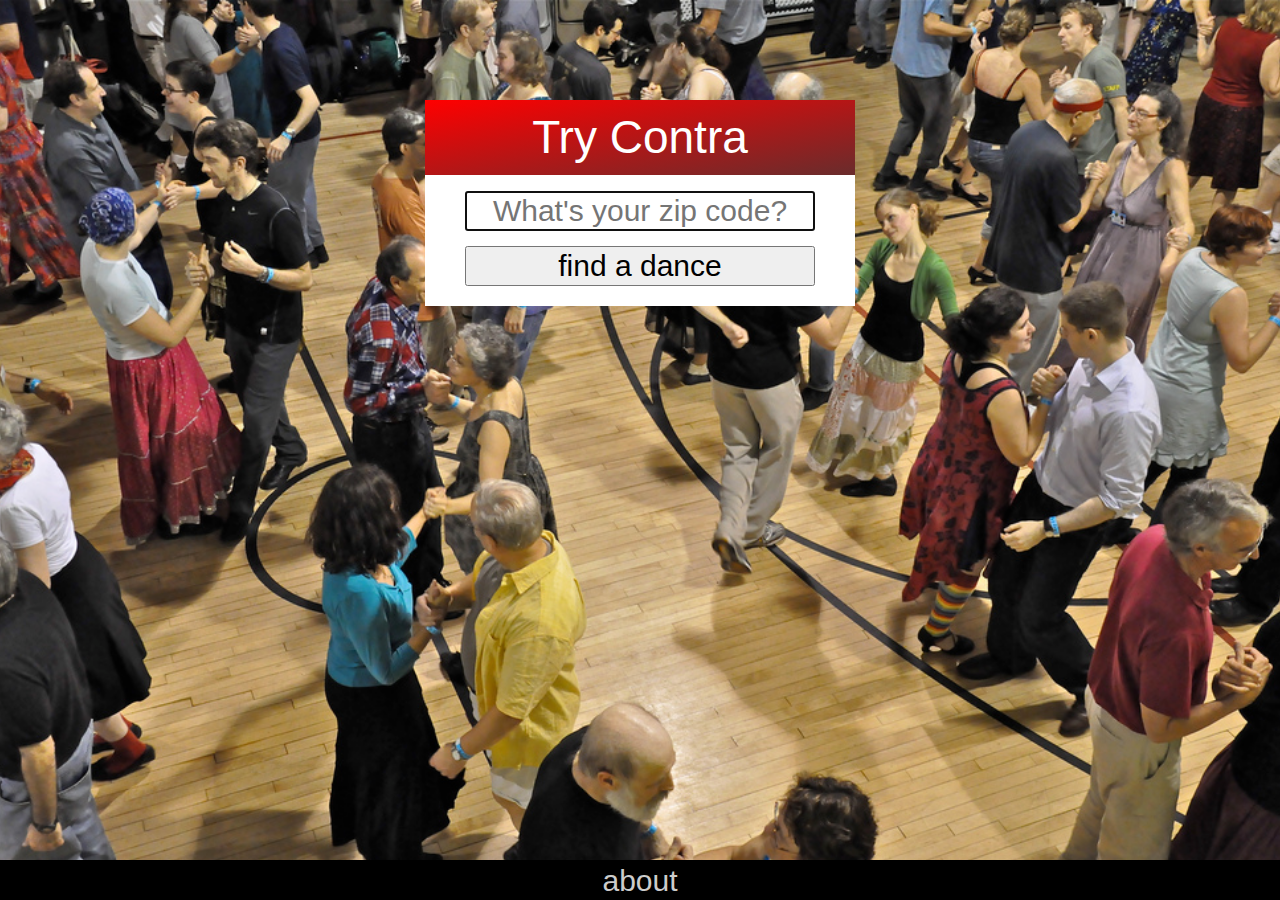
<file: index.html>
<!DOCTYPE html>
<html> <head>
<title>Try Contra Dancing</title>
<meta name=viewport content="width=600">
</head>

<style>
body {
  background: url(background.jpg) no-repeat center center fixed;
  -webkit-background-size: cover;
  -moz-background-size: cover;
  -o-background-size: cover;
  background-size: cover;

  margin: 0;
  padding: 0;
}

* { box-sizing: border-box; }

#content {
  width: 430px;
  margin: auto;
  padding: 0;
  margin-bottom: 100px;
}

#content-inner {
  margin-top: 100px;
  background-color: white;
}

#title {
  padding-top: 10px;
  font-size: 46px;
  font-family: sans-serif;
  height: 75px;

  color: white;

  background: #692C2C;
  background-image: -ms-linear-gradient(top left, #FF0000 0%, #692C2C 100%);
  background-image: -moz-linear-gradient(top left, #FF0000 0%, #692C2C 100%);
  background-image: -o-linear-gradient(top left, #FF0000 0%, #692C2C 100%);
  background-image: -webkit-gradient(linear, left top, right bottom, color-stop(0, #FF0000), color-stop(1, #692C2C));
  background-image: -webkit-linear-gradient(top left, #FF0000 0%, #692C2C 100%);
  background-image: linear-gradient(to bottom right, #FF0000 0%, #692C2C 100%);
}

#question {
  padding-top: 16px;
  font-size: 32px;
  font-family: sans-serif;
}

#input, #button {
  width: 350px;
  height: 40px;
  font-size: 30px;
  margin: 0;
  padding: 0;
  margin-bottom: 15px;
  text-align: center;
}

#notfound {
  display: none;
  margin-left: 40px;
  padding-bottom: 10px;
}

#nodances {
  display: none;
  margin-left: 40px;
  padding-bottom: 10px;
}

.dance {
  margin-left: 40px;
  padding: 0px;
  width: 350px;
  border-style: solid;
  border-width: 1px;
  border-radius: 5px;
  font-size: 26px;
  margin-bottom: 15px;
}

.dance-internal {
  margin: 10px;
}

.moredances {
  font-size: 26px;
  margin-left: 40px;
}

#dances {
  padding-bottom: 5px;
}

html, body {height: 100%;}

#wrap {
  min-height: 100%;
}

#content {
  overflow:auto;
  padding-bottom: 40px;
}  /* must be same height as the footer */

#footer {
  position: relative;
  margin-top: -40px; /* negative value of footer height */
  padding: 0px;
  height: 40px;
  padding-top: 4px;
  clear:both;
  background-color: black;
  font-size: 30px;
  font-family: sans-serif;
}

#footer a:link {text-decoration: none; color: #CCC}
#footer a:visited {text-decoration: none; color: #CCC}
#footer a:active {text-decoration: none; color: #CCC}
#footer a:hover {text-decoration: underline; color: #CCC}
</style>

<body>

<div id="wrap">
<div id="content">
<div id="content-inner">

<div id="title">
<center>Try Contra</center>
</div>

<div id="question">
<center>

<input id=input placeholder="What's your zip code?" type="text"></input><br><button id=button>find a dance</button>

</center>

<div id="notfound">
Sorry, I don't recognize<br>that zip code.
</div>

<div id="nodances">
Sorry, I can't find any<br>
contra dances near you.
</div>

</div>

<div id="dances">
</div>

</div>
</div>
</div>

<div id="footer">
<center><a href="about.html">about</a></center>
</div>

<script>
var zi = document.getElementById("input");
var zb = document.getElementById("button");
var buttontext = document.getElementById("buttontext");
var dances = document.getElementById("dances");
var content = document.getElementById("content");
var notfound = document.getElementById("notfound");
var nodances = document.getElementById("nodances");

if (navigator.userAgent.toLowerCase().indexOf("android") > -1) {
  zi.type = "number";
}

function submit() {
  zi.value = zi.value.replace(/^\s+|\s+$/g,'');
  load_dances(zi.value);
}

zi.onkeypress = function(e) {
  if (e && e.keyCode == 13) {
    submit();
  }
}

zb.onclick = function(e) { submit(); };

var zips = null;
var dance_locations = null;
document.body.onload = function() {
  zi.focus();
  fetch("zipcode.json", function(response) {
    zips = JSON.parse(response);
  });
  fetch("dances_locs.json", function(response) {
    dance_locations = JSON.parse(response);
  });
};

function fetch(url, callback) {
  var xhr = new XMLHttpRequest();
  xhr.onreadystatechange = function() {
    if (xhr.readyState==4 && xhr.status==200) {
      callback(xhr.responseText);
    }
  };
  xhr.open("GET",url,true);
  xhr.send();
}

function clear_dances() {
  dances.innerHTML = "";
}

function add_dance(location, link, schedule, distance) {
  var div = document.createElement("div");
  div.className = "dance";
  div.innerHTML = '<div class="dance-internal"><a href="' + link + '">'
                  + location + '</a><br>' + schedule + '</div>';
  dances.appendChild(div);
}

function distance(lat, lng, ll) {
  return Math.sqrt((lat-ll[0])*(lat-ll[0]) + (lng-ll[1])*(lng-ll[1]));
}

function add_more_link(zip, minimum_dances) {
  var more_dances = document.createElement("a");
  more_dances.className = "moredances";
  more_dances.setAttribute("href", "#");
  more_dances.innerHTML = "more dances ...";
  more_dances.onclick = function(e) {
    minimum_dances = minimum_dances * 2;
    load_dances(zip, minimum_dances * 2);
    return false;
  }
  dances.appendChild(more_dances);
}

function load_dances(zip, minimum_dances) {
  if (!minimum_dances) {
    minimum_dances = 3;
  }

  if (!zips || !dance_locations) {
    // loop until external jsons are done loading, if not already
    window.setTimeout(function() {
      load_dances(zip, minimum_dances);
    }, 50);
    return;
  }

  clear_dances();

  var ll = zips[zip];
  if (!ll) {
    notfound.style.display = "block";
    return;
  }
  notfound.style.display = "none";
  nodances.style.display = "none";

  // Show the three closest dances plus any others no more than 3% farther.
  dance_distances = [];
  for (var i = 0 ; i < dance_locations.length ; i++) {
    dance_distances.push([distance(dance_locations[i][3],
                                   dance_locations[i][4], ll),
                          i]);
  }
  dance_distances.sort(function(a,b){return a[0]-b[0]});
  var added_dances = 0;
  var n_too_far = 0;
  var n = Math.min(minimum_dances, dance_locations.length);
  for (var j = 0 ; j < dance_distances.length ; j++) {
    var d = dance_distances[j][0];
    var i = dance_distances[j][1];
    if (d > 5) {
      n_too_far += 1;
    } else if (d < dance_distances[n - 1][0] * 1.03) {
      add_dance(dance_locations[i][1],
                dance_locations[i][0],
                dance_locations[i][2],
                d);
      added_dances += 1;
    }
  }
  if (added_dances == 0) {
    nodances.style.display = "block";
  } else if (added_dances < dance_locations.length - n_too_far) {
    add_more_link(zip, minimum_dances);
  }
}

</script>

</body> </html>
</file>
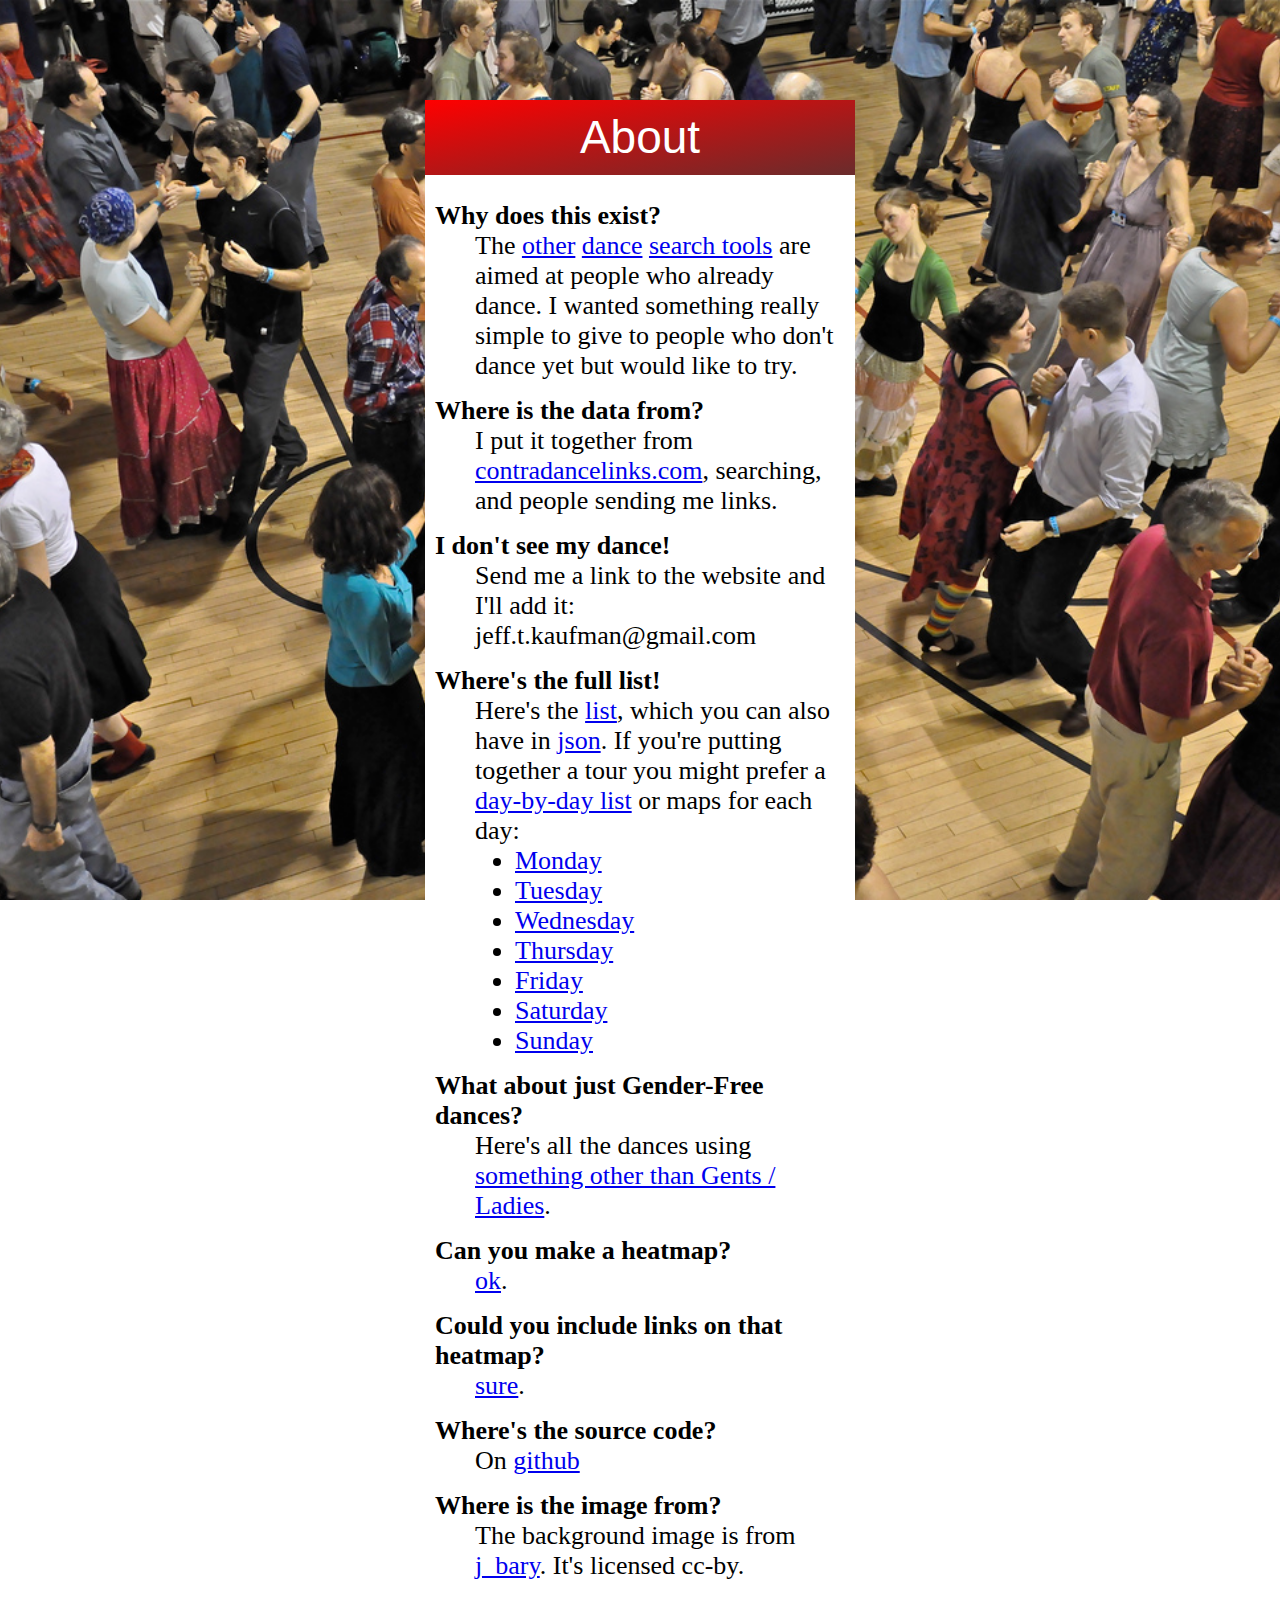
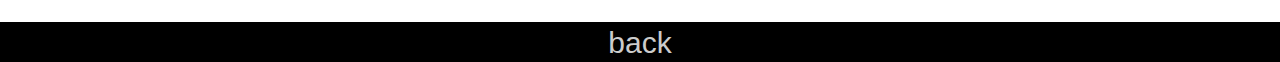
<file: about.html>
<!DOCTYPE html>
<html> <head>
<title>Try Contra Dancing</title>
<meta name=viewport content="width=600">
</head>

<style>
body {
  background: url(background.jpg) no-repeat center center fixed;
  -webkit-background-size: cover;
  -moz-background-size: cover;
  -o-background-size: cover;
  background-size: cover;

  margin: 0;
  padding: 0;
}

* { box-sizing: border-box; }

#content {
  width: 430px;
  margin: auto;
  padding: 0;
}

#content-inner {
  margin-top: 100px;
  background-color: white;
}
#title {
  padding-top: 10px;
  font-size: 46px;
  font-family: sans-serif;
  height: 75px;

  color: white;

  background: #692C2C;
  background-image: -ms-linear-gradient(top left, #FF0000 0%, #692C2C 100%);
  background-image: -moz-linear-gradient(top left, #FF0000 0%, #692C2C 100%);
  background-image: -o-linear-gradient(top left, #FF0000 0%, #692C2C 100%);
  background-image: -webkit-gradient(linear, left top, right bottom, color-stop(0, #FF0000), color-stop(1, #692C2C));
  background-image: -webkit-linear-gradient(top left, #FF0000 0%, #692C2C 100%);
  background-image: linear-gradient(to bottom right, #FF0000 0%, #692C2C 100%);
}

#about {
  margin: 10px;
  font-size: 26px;
}

dt {
  font-weight: bold;
}
dd {
  padding-bottom: 15px;
}

html, body {height: 100%;}

#wrap {
  min-height: 100%;
}

#content {
  overflow:auto;
  padding-bottom: 40px;
}  /* must be same height as the footer */

#footer {
  position: relative;
  margin-top: -40px; /* negative value of footer height */
  height: 40px;
  padding-top: 4px;
  clear:both;
  background-color: black;
  font-size: 30px;
  font-family: sans-serif;
}

#footer a:link {text-decoration: none; color: #CCC}
#footer a:visited {text-decoration: none; color: #CCC}
#footer a:active {text-decoration: none; color: #CCC}
#footer a:hover {text-decoration: underline; color: #CCC}
</style>

<body>

<div id="wrap">
<div id="content">
<div id="content-inner">

<div id="title">
<center>About</center>
</div>

<div id="about">

<dl>
<dt>Why does this exist?</dt>
<dd>The <a href="http://dancedb.com/DanceDB">other</a>
  <a href="http://www.contradancelinks.com/">dance</a>
  <a href="http://www.thedancegypsy.com/">search tools</a> are aimed at people who
  already dance.  I wanted something really simple to give to people who don't dance yet
  but would like to try.
</dd>


<dt>Where is the data from?</dt>
<dd>I put it together
  from <a href="http://www.contradancelinks.com/">contradancelinks.com</a>, searching, and
  people sending me links.
</dd>

<dt>I don't see my dance!</dt>
<dd>Send me a link to the website and I'll add it: jeff.t.kaufman@gmail.com</dd>

<dt>Where's the full list!</dt>
<dd>Here's the <a href="list.html">list</a>, which you can also have in <a href="dances_locs.json">json</a>.
    If you're putting together a tour you might prefer a <a href="list-by-day.html">day-by-day list</a> or maps for each day:

<ul>
<li><a href="monday-points.html">Monday</a></li>
<li><a href="tuesday-points.html">Tuesday</a></li>
<li><a href="wednesday-points.html">Wednesday</a></li>
<li><a href="thursday-points.html">Thursday</a></li>
<li><a href="friday-points.html">Friday</a></li>
<li><a href="saturday-points.html">Saturday</a></li>
<li><a href="sunday-points.html">Sunday</a></li>
</ul>
</dd>

<dt>What about just Gender-Free dances?</dt>
<dd>Here's all the dances using <a href="roles.html">something other than Gents / Ladies</a>.</dd>



<dt>Can you make a heatmap?</dt>
<dd><a href="heatmap.html">ok</a>.</dd>

<dt>Could you include links on that heatmap?</dt>
<dd><a href="heatmap-points.html">sure</a>.</dd>

<dt>Where's the source code?</dt>
<dd>On <a href="https://github.com/jeffkaufman/trycontra">github</a></dd>    
    
<dt>Where is the image from?</dt>
<dd>The background image is
from <a href="http://www.flickr.com/photos/70118259@N00/4113297728/sizes/l/">j_bary</a>.
It's licensed cc-by.
</dd>

</dl>
</div>

</div>
</div>
</div>

<div id="footer">
<center><a href="index.html">back</a></center>
</div>

<script>
(function(i,s,o,g,r,a,m){i['GoogleAnalyticsObject']=r;i[r]=i[r]||function(){
(i[r].q=i[r].q||[]).push(arguments)},i[r].l=1*new Date();a=s.createElement(o),
m=s.getElementsByTagName(o)[0];a.async=1;a.src=g;m.parentNode.insertBefore(a,m)
})(window,document,'script','//www.google-analytics.com/analytics.js','ga');
ga('create', 'UA-45031405-1', 'trycontra.com');
ga('send', 'pageview');
</script>

</body> </html>
</file>
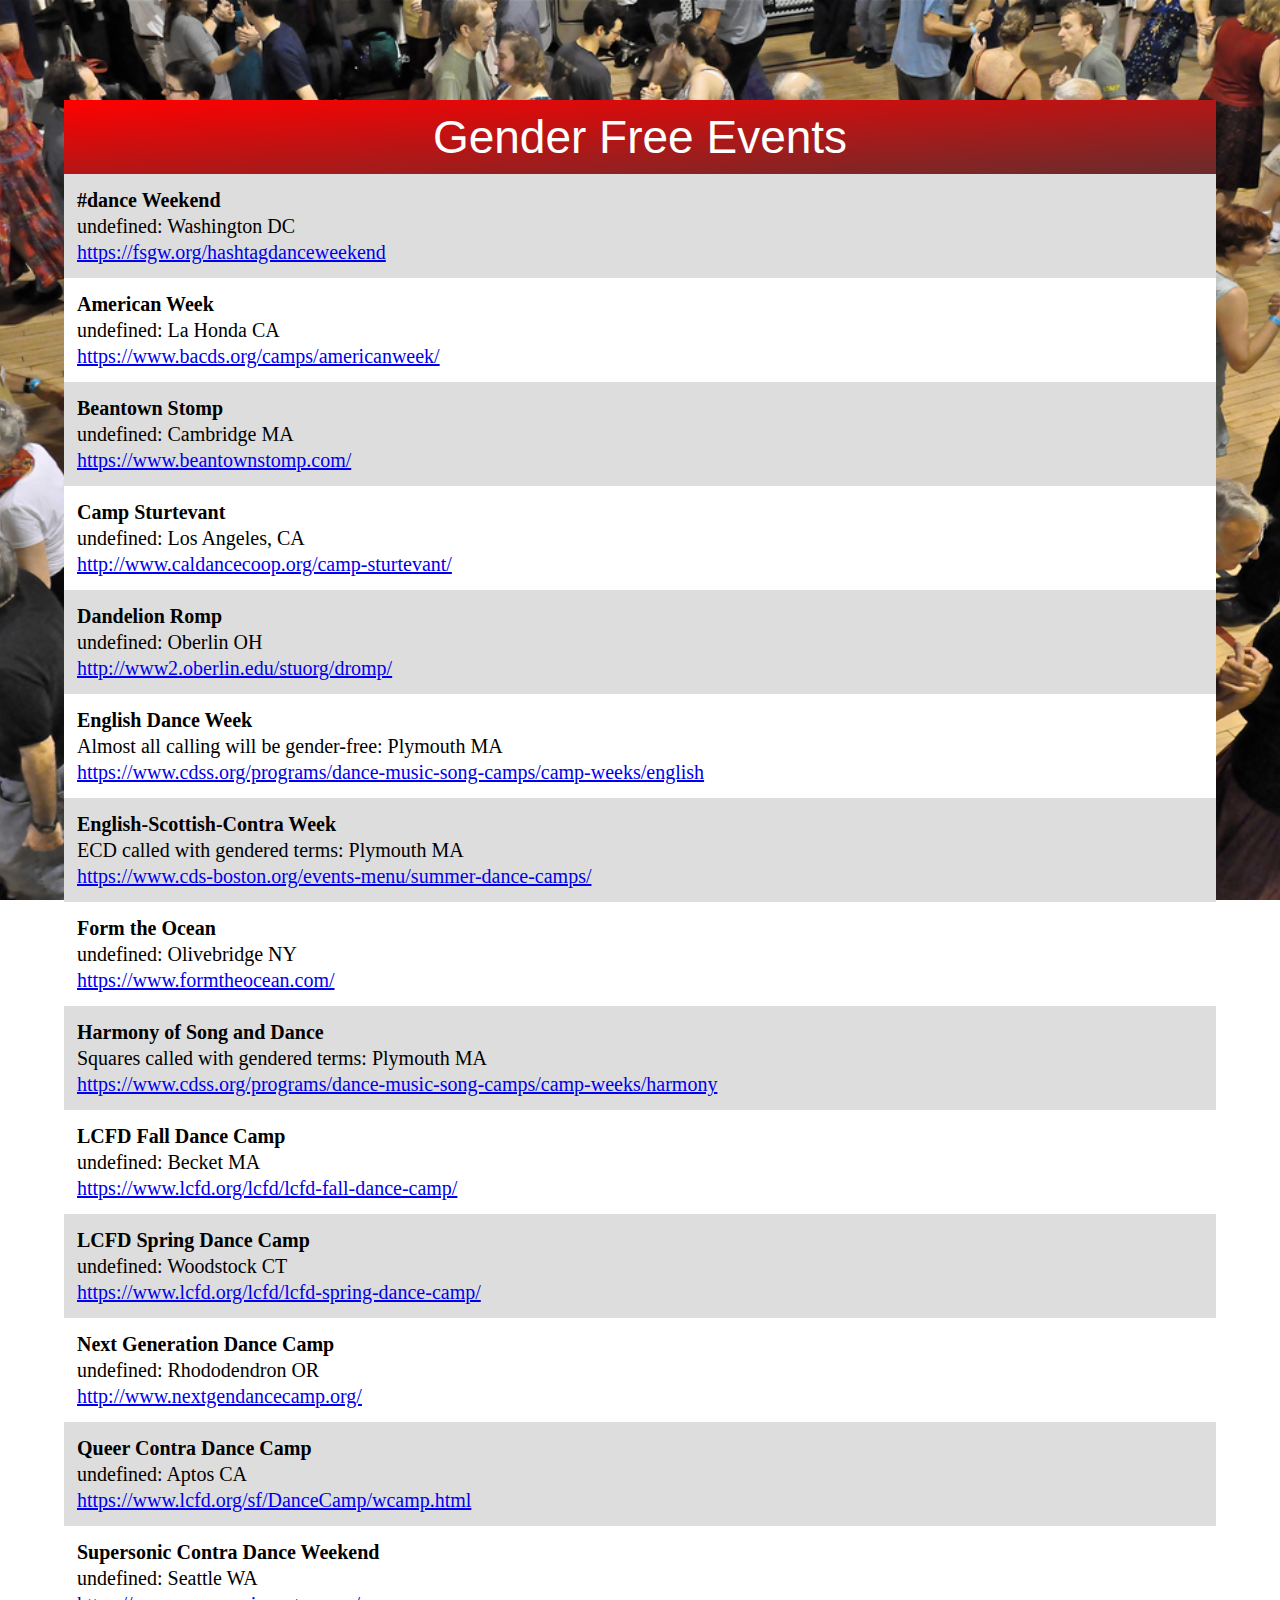
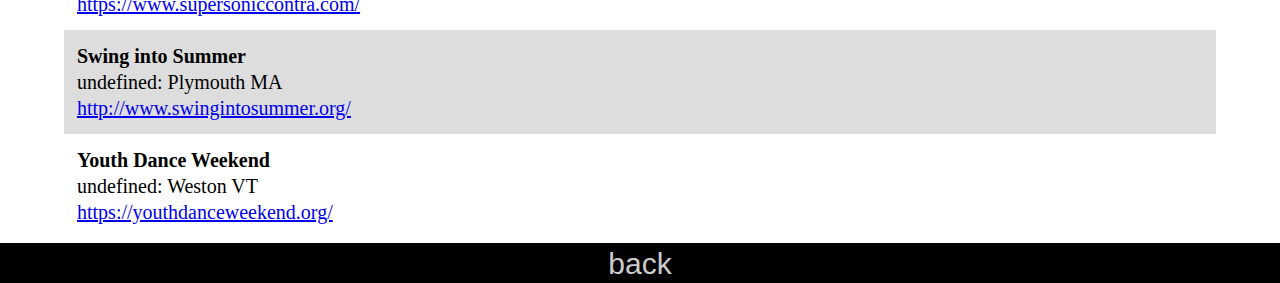
<file: gender-free-events.html>
<!DOCTYPE html>
<html> <head>
<title>Larks/Ravens Events</title>
<meta name="viewport" content="width=device-width, initial-scale=1">
</head>

<style>
body {
  background: url(background.jpg) no-repeat center center fixed;
  -webkit-background-size: cover;
  -moz-background-size: cover;
  -o-background-size: cover;
  background-size: cover;

  margin: 0;
  padding: 0;
}

* { box-sizing: border-box; }

#content {
  width: 90%;
  margin: auto;
  padding: 0;
}

#content-inner {
  margin-top: 100px;
  background-color: white;
}

#title {
  padding: 10px;
  font-size: 46px;
  font-family: sans-serif;

  color: white;

  background: #692C2C;
  background-image: -ms-linear-gradient(top left, #FF0000 0%, #692C2C 100%);
  background-image: -moz-linear-gradient(top left, #FF0000 0%, #692C2C 100%);
  background-image: -o-linear-gradient(top left, #FF0000 0%, #692C2C 100%);
  background-image: -webkit-gradient(linear, left top, right bottom, color-stop(0, #FF0000), color-stop(1, #692C2C));
  background-image: -webkit-linear-gradient(top left, #FF0000 0%, #692C2C 100%);
  background-image: linear-gradient(to bottom right, #FF0000 0%, #692C2C 100%);
}

.dance {
  padding-left: 40px;
  width: 100%;
  font-size: 20px;
  padding: 3px;
  overflow: scroll;
  line-height: 1.3;
}

.dance:nth-child(odd) {
  background-color: #DDD;
}

.dance-internal {
  margin: 10px;
}

#dances {
  padding-bottom: 5px;
}

html, body {height: 100%;}

#wrap {
  min-height: 100%;
}

#content {
  overflow:auto;
  padding-bottom: 40px;
}  /* must be same height as the footer */

#footer {
  position: relative;
  margin-top: -40px; /* negative value of footer height */
  padding: 0px;
  height: 40px;
  padding-top: 4px;
  clear:both;
  background-color: black;
  font-size: 30px;
  font-family: sans-serif;
}

#back:link {text-decoration: none; color: #CCC}
#back:visited {text-decoration: none; color: #CCC}
#back:active {text-decoration: none; color: #CCC}
#back:hover {text-decoration: underline; color: #CCC}
</style>

<body>

<div id="wrap">
<div id="content">
<div id="content-inner">

<div id="title">
<center>Gender Free Events</center>
</div>

<div id="dances">
</div>

</div>
</div>
</div>

<a id=back href="about.html">
<div id="footer">
<center>back</center>
</div>
</a>

<script>
var dances = document.getElementById("dances");

document.body.onload = function() {
  fetch("gender-free-events.json", function(response) {
    load_dances(JSON.parse(response));
  });
};

function fetch(url, callback) {
  var xhr = new XMLHttpRequest();
  xhr.onreadystatechange = function() {
    if (xhr.readyState==4 && xhr.status==200) {
      callback(xhr.responseText);
    }
  };
  xhr.open("GET",url,true);
  xhr.send();
}

function add_dance(name, location, length, link, month, notes) {
  var div = document.createElement("div");
  div.className = "dance";
  if (notes) {
    notes = "<br><i>" + notes + '</i>';
  }
  div.innerHTML = '<div class="dance-internal">'
                  + '<b>' + name + '</b>' + '<br>'
                  + month + ': ' + location + '<br>'
                  + '<a href="' + link + '">' + link + '</a>'
                  + notes + '</div>';
  dances.appendChild(div);
}

function load_dances(dance_locations) {
  months = {
    'January': 1,
    'February': 2,
    'March': 3,
    'April': 4,
    'May': 5,
    'June': 6,
    'July': 7,
    'August': 8,
    'September': 9,
    'October': 10,
    'November': 11,
    'December': 12,
  };

  dance_locations.sort(function(a, b) {
    var c_a = [String.fromCharCode(122 + months[a[4]]), a[0], a];
    var c_b = [String.fromCharCode(122 + months[b[4]]), b[0], b];
    if (c_a < c_b) {
      return -1;
    } else if (c_a == c_b) {
      return 0;
    } else {
      return 1;
    }
  });
  for (var i = 0 ; i < dance_locations.length ; i++) {
    add_dance(dance_locations[i][0],
              dance_locations[i][1],
              dance_locations[i][2],
              dance_locations[i][3],
              dance_locations[i][4],
              dance_locations[i][5] || "");
  }
}

(function(i,s,o,g,r,a,m){i['GoogleAnalyticsObject']=r;i[r]=i[r]||function(){
(i[r].q=i[r].q||[]).push(arguments)},i[r].l=1*new Date();a=s.createElement(o),
m=s.getElementsByTagName(o)[0];a.async=1;a.src=g;m.parentNode.insertBefore(a,m)
})(window,document,'script','//www.google-analytics.com/analytics.js','ga');
ga('create', 'UA-45031405-1', 'trycontra.com');
ga('send', 'pageview');
</script>

</body> </html>
</file>
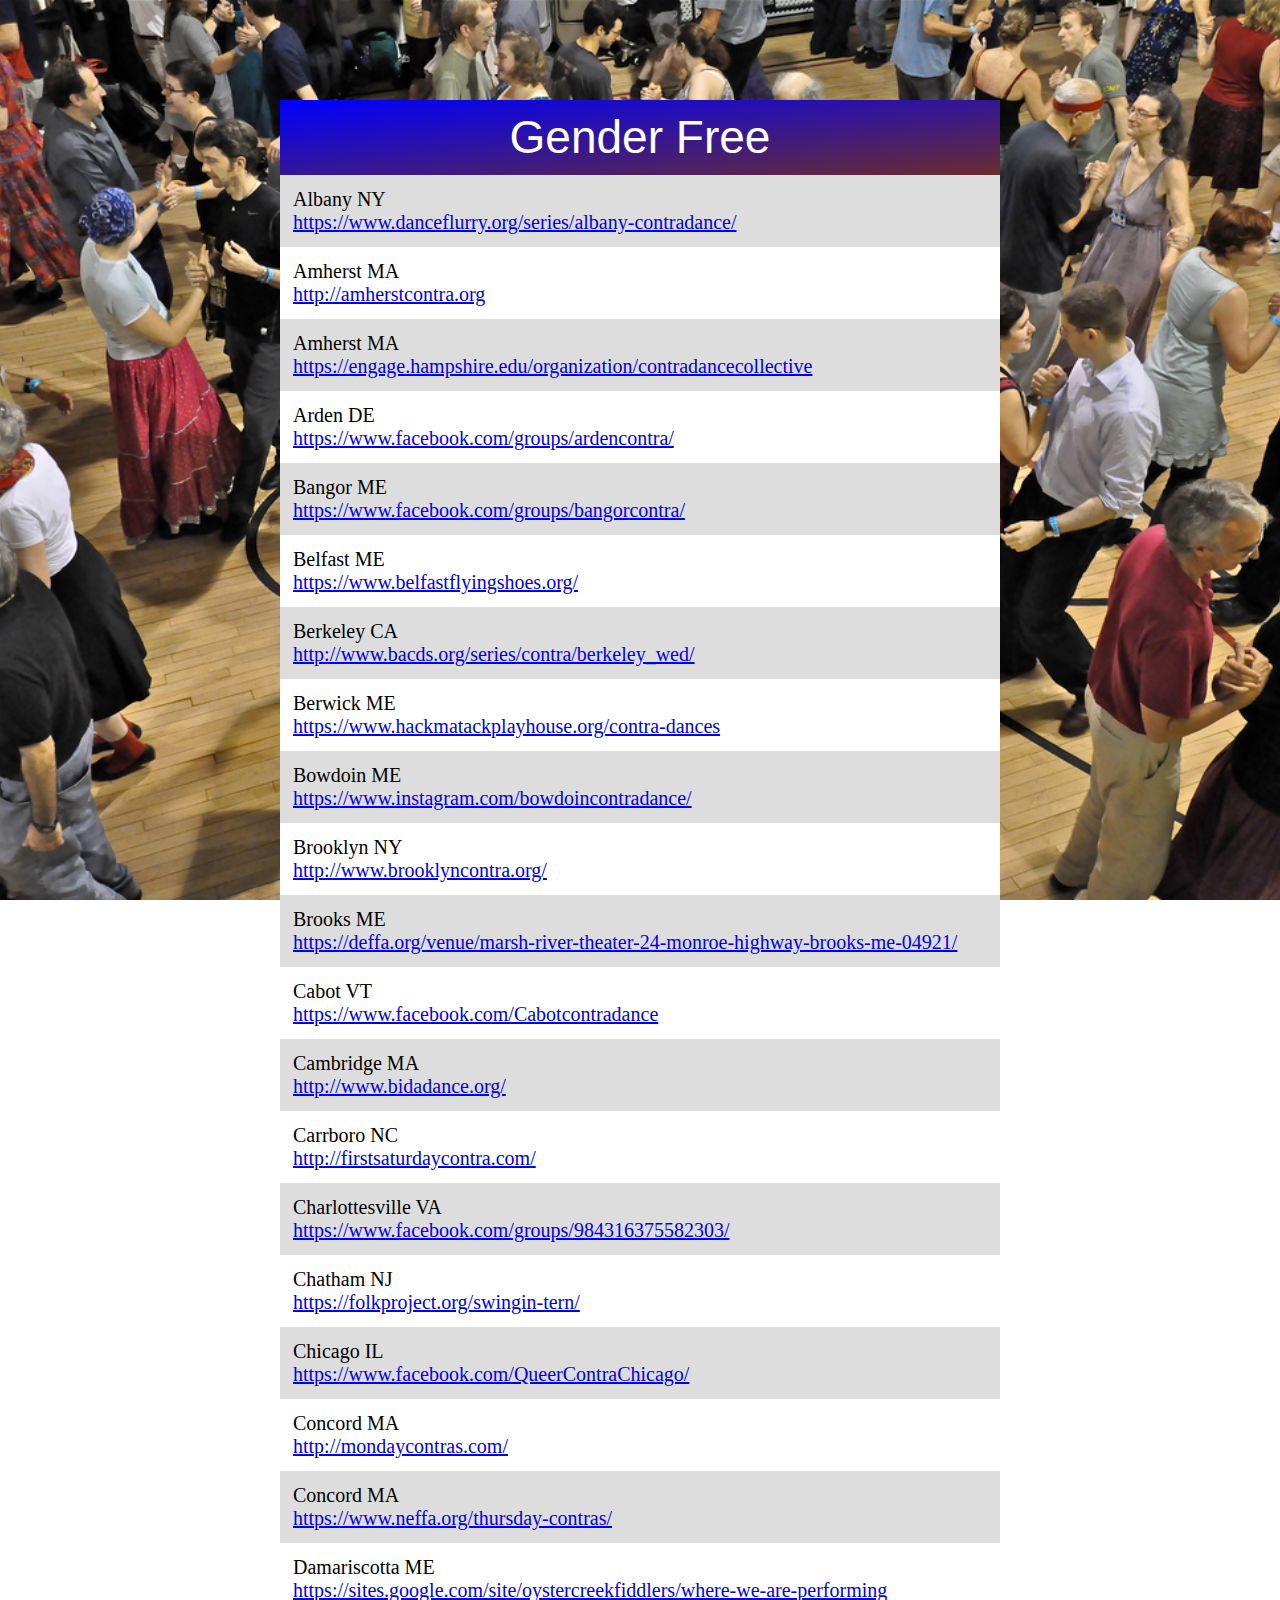
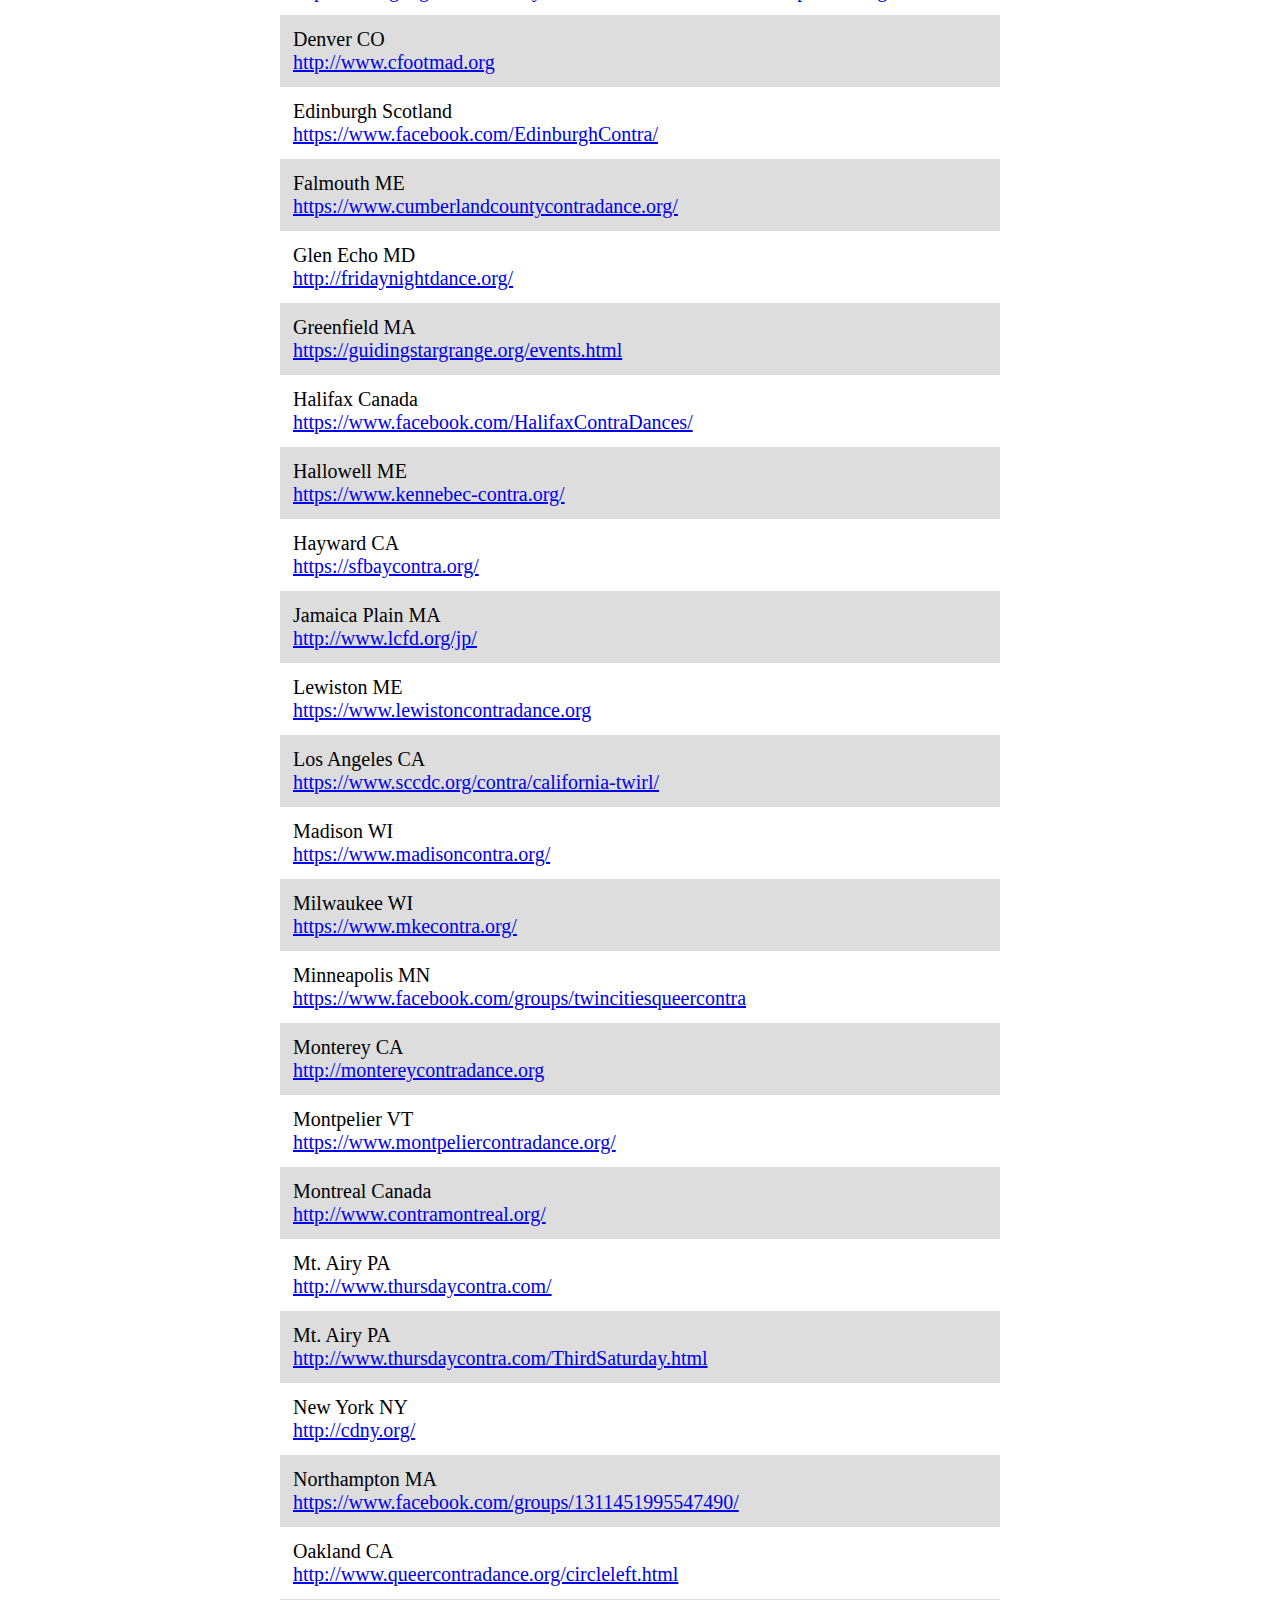
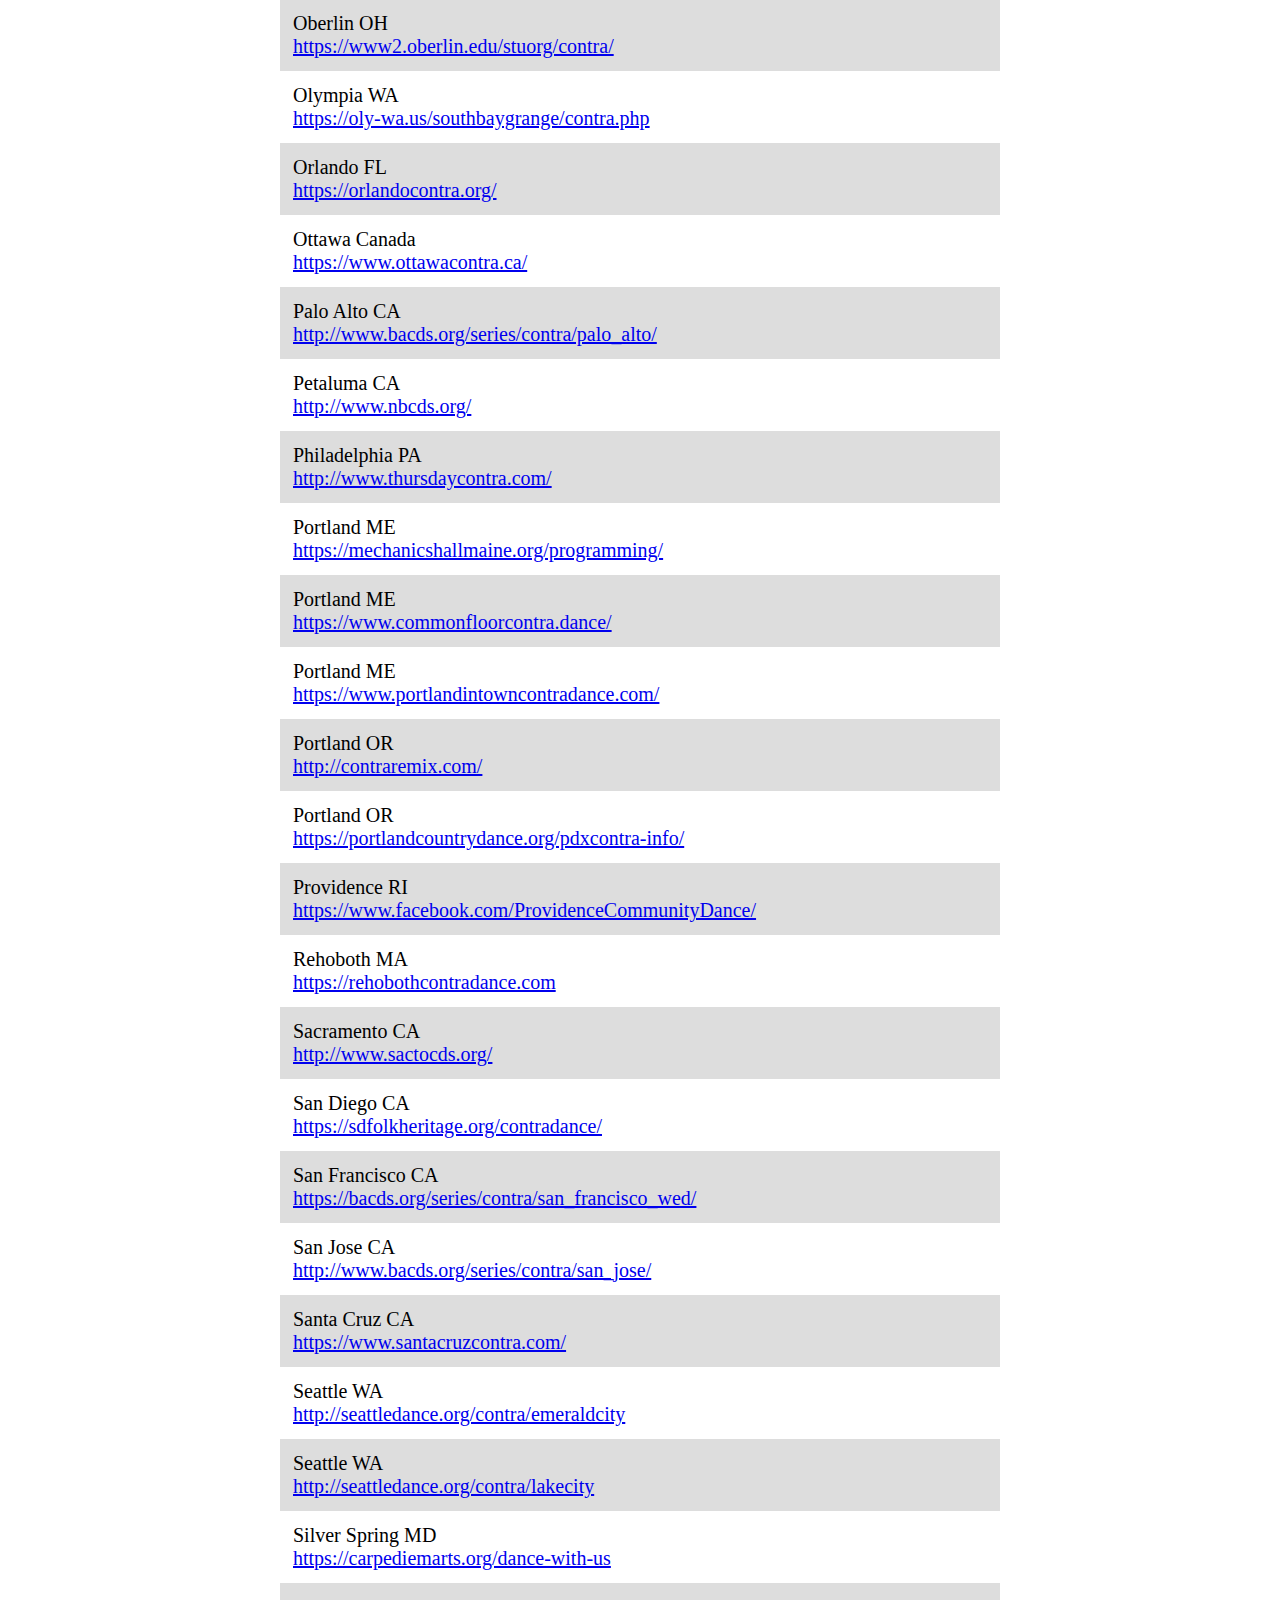
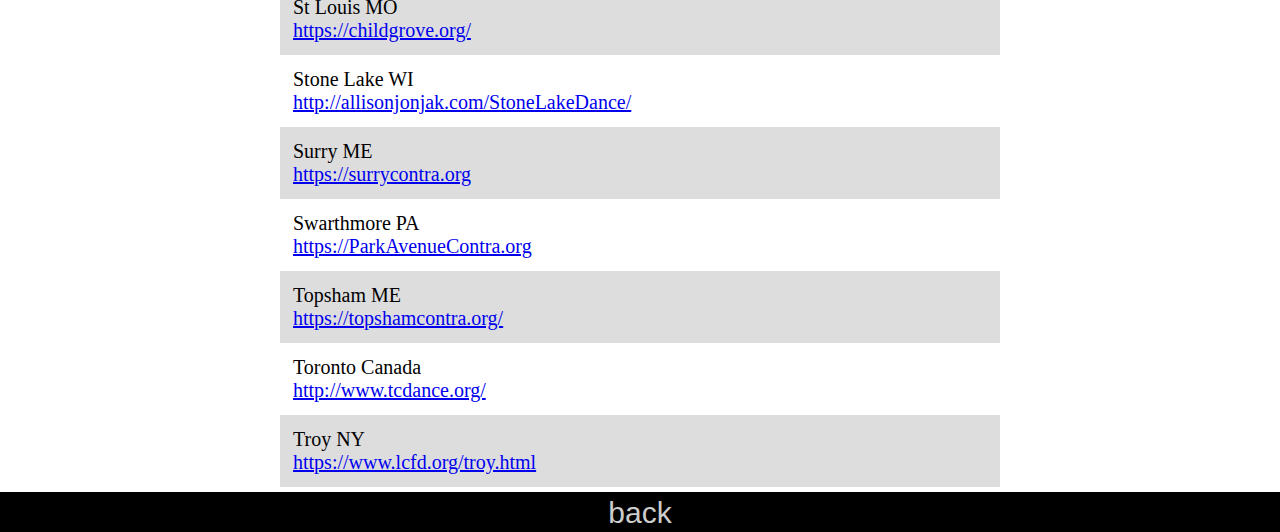
<file: gender-free.html>
<!DOCTYPE html>
<html> <head>
<title>Try Contra Dancing</title>
<meta name="viewport" content="width=device-width, initial-scale=1">
<link rel="stylesheet" type="text/css" href="simple.css">
</head>

<body>

<div id="wrap">
<div id="content">
<div id="content-inner">

<div id="title">
<center>Gender Free</center>
</div>

<div id="dances">
</div>

</div>
</div>
</div>

<a id=back href="about.html">
<div id="footer">
<center>back</center>
</div>
</a>

<script>
var dances = document.getElementById("dances");

document.body.onload = function() {
  fetch("dances_locs.json", function(response) {
    load_dances(JSON.parse(response));
  });
};

function fetch(url, callback) {
  var xhr = new XMLHttpRequest();
  xhr.onreadystatechange = function() {
    if (xhr.readyState==4 && xhr.status==200) {
      callback(xhr.responseText);
    }
  };
  xhr.open("GET",url,true);
  xhr.send();
}

function add_dance(location, link, schedule) {
  var div = document.createElement("div");
  div.className = "dance";
  div.innerHTML = '<div class="dance-internal">'
                  + location + '<br>'
                  + '<a href="' + link + '">' + link + '</a></div>';
  dances.appendChild(div);
}

function load_dances(dance_locations) {
  dance_locations.sort(function(a, b) {
    var c_a = [a.city, a.url];
    var c_b = [b.city, b.url];
    if (c_a < c_b) {
      return -1;
    } else if (c_a == c_b) {
      return 0;
    } else {
      return 1;
    }
  });
  prev = null;
  for (var i = 0 ; i < dance_locations.length ; i++) {
    if (dance_locations[i].gender_free) {
      add_dance(dance_locations[i].city,
                dance_locations[i].url,
                dance_locations[i].weekdays);
    }
  }
}

(function(i,s,o,g,r,a,m){i['GoogleAnalyticsObject']=r;i[r]=i[r]||function(){
(i[r].q=i[r].q||[]).push(arguments)},i[r].l=1*new Date();a=s.createElement(o),
m=s.getElementsByTagName(o)[0];a.async=1;a.src=g;m.parentNode.insertBefore(a,m)
})(window,document,'script','//www.google-analytics.com/analytics.js','ga');
ga('create', 'UA-45031405-1', 'trycontra.com');
ga('send', 'pageview');
</script>

</body> </html>
</file>
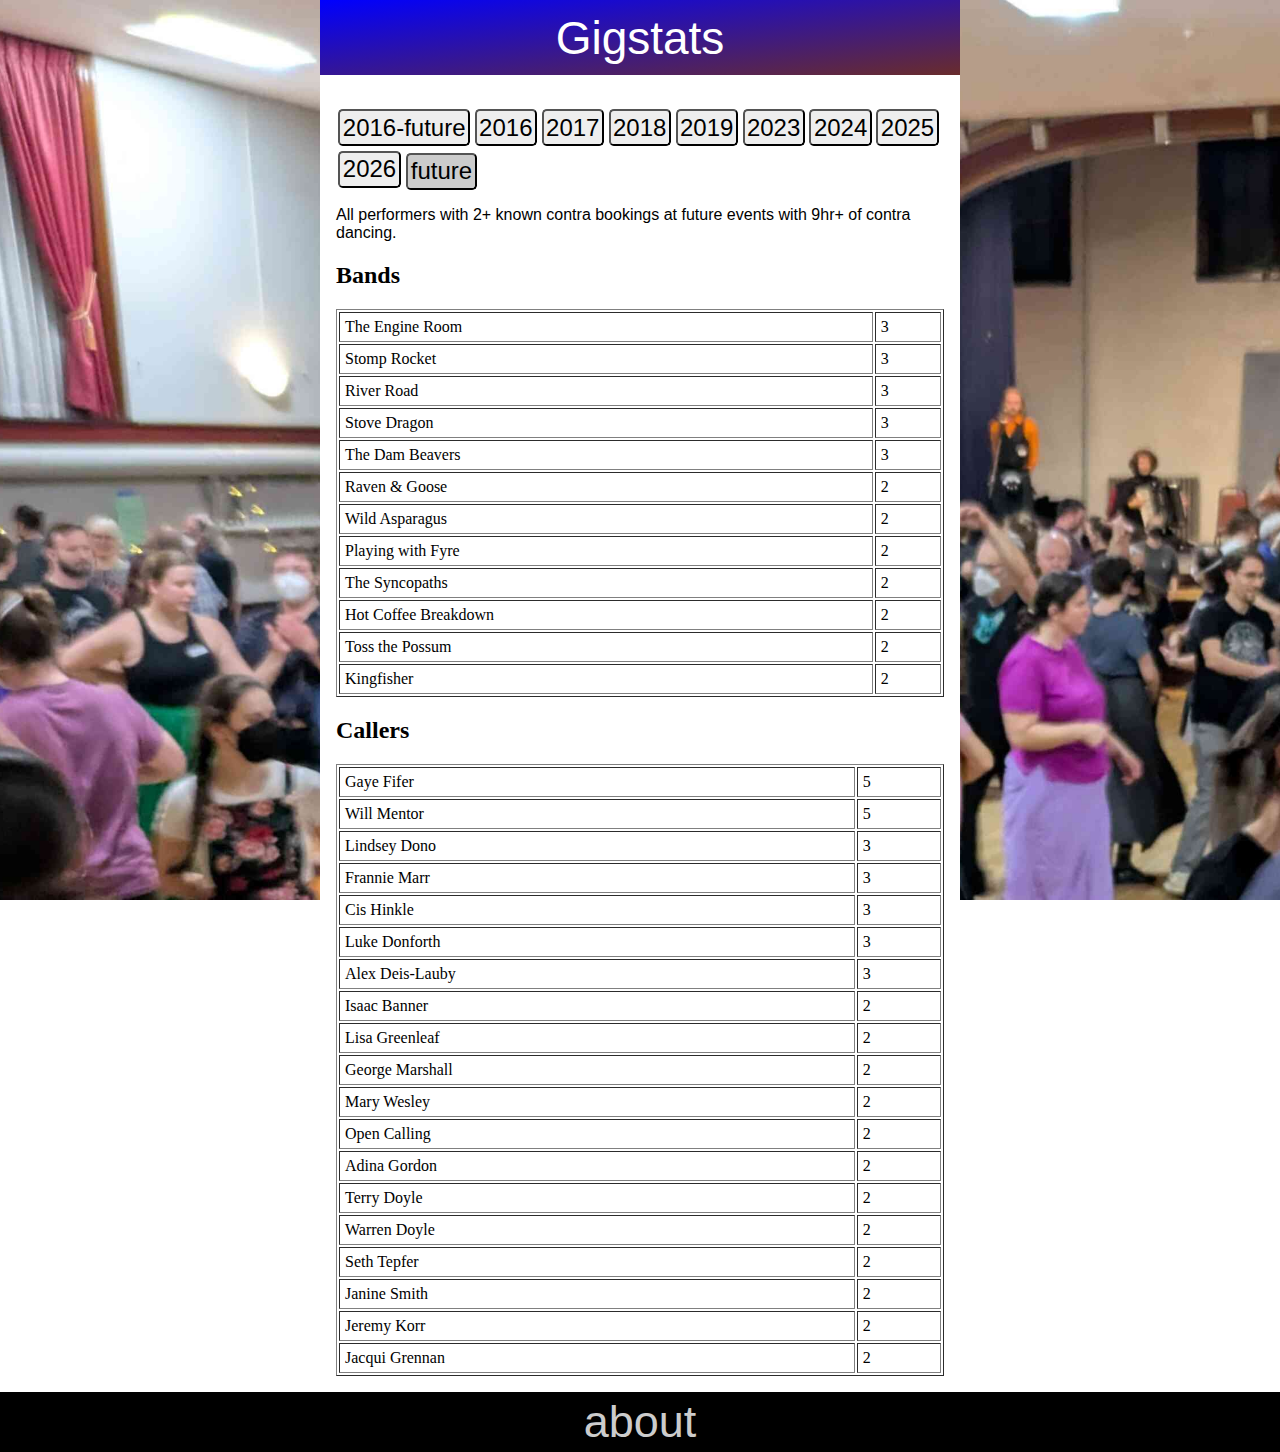
<file: gigstats.html>
<!DOCTYPE html>
<html> <head>
<title>Gigstats</title>
<meta name="viewport" content="width=device-width, initial-scale=1">
</head>

<style>
html {
  background: url(background-2025.jpg) no-repeat center fixed;
  -webkit-background-size: cover;
  -moz-background-size: cover;
  -o-background-size: cover;
  background-size: cover;
}
body {
  margin: 0;
  padding: 0;
}

* { box-sizing: border-box; }

#content {
  max-width: 40em;
  margin: auto;
  padding: 0;
  padding-bottom: 60px; /* must be same height as the footer */
}

#content-inner {
  padding: 1em;
  background-color: white;
}

#title {
  padding-top: 10px;
  font-size: 46px;
  font-family: sans-serif;
  line-height: 56px;
  height: 75px;

  color: white;

  background: #692C2C;
  background-image: linear-gradient(to bottom right, #0000FF 0%, #692C2C 100%);
}

#question {
  padding-top: 16px;
  font-family: sans-serif;
}

#explanation {
  padding-top: 16px;
  font-family: sans-serif;
}

html, body {height: 100%;}

#wrap {
  min-height: 100%;
}

#footer {
  position: relative;
  margin-top: -60px; /* negative value of footer height */
  padding: 0px;
  height: 60px;  /* footer height */
  padding-top: 4px;
  clear:both;
  background-color: black;
  font-size: 45px;
  font-family: sans-serif;
}

#about:link {text-decoration: none; color: #CCC}
#about:visited {text-decoration: none; color: #CCC}
#about:active {text-decoration: none; color: #CCC}
#about:hover {text-decoration: underline; color: #CCC}


table {
  width: 100%;
}
button {
  margin: 0.1em;
  padding: 0.1em;
  font-size: 150%;
  background-color: #eee;
  border-radius: 0.2em;
}

button:active, .active {
  top: 2px;
  left: 1px;
  box-shadow: none;
  position: relative;
  background-color: #ccc;
}

</style>

<body>

<div id="wrap">
<div id="content">

<div id="title">
<center>Gigstats</center>
</div>

<div id="content-inner">


<div id="question"></div>

<div id="explanation"></div>

<h2>Bands</h2>
  <table id="bandlistings" border=1 cellpadding=5>
  </table>
  
<h2>Callers</h2>
  <table id="callerlistings" border=1 cellpadding=5>
  </table>

</div>
</div>
</div>

  <a id=about href="about.html"><div id="footer"><center>about</center></div></a>
  
</body>

<script>

function e(tag, text="") {
  const el = document.createElement(tag);
  if (text) {
    el.innerText = text;
  }
  return el;
}

function make_table(listings, performer_counts) {
  while (listings.firstChild) {
    listings.removeChild(listings.firstChild);
  }
  
  const performer_counts_list = [];
  for (const performer in performer_counts) {
    performer_counts_list.push([
      Math.random() + performer_counts[performer],
      performer,
      performer_counts[performer]]);
  }
  performer_counts_list.sort(function([r1, p1, c1], [r2, p2, c2]) {
    return r2-r1;
  });
  for (const [_, performer, count] of performer_counts_list) {
    if (count < 2) continue;
    const tr = e("tr");
    tr.appendChild(e(
      "td",
      performer.charAt(0).toUpperCase() + performer.slice(1)));
    tr.appendChild(e("td", count));
    listings.appendChild(tr);
  }
}


// from claude
function isValidDate(dateStr) {
  // Check if input is string and has correct format
 if (typeof dateStr !== 'string' ||
     !dateStr.match(/^\d{1,2}\/\d{1,2}\/\d{4}$/)) {
   return false;
 }

 const [month, day, year] = dateStr.split('/').map(Number);

 // Check for valid number ranges
 if (year < 1000 || year > 9999 || month < 1 || month > 12) {
   return false;
 }

 const date = new Date(year, month - 1, day);

 // Check if date is valid and matches input
 // Using toString() on numbers to handle edge cases like '08' vs 8
 return date instanceof Date &&
    !isNaN(date) &&
    date.getMonth() === month - 1 &&
    date.getDate().toString() === day.toString() &&
    date.getFullYear() === year;
}

// from claude
function isFutureDate(dateStr) {
  if (!isValidDate(dateStr)) {
    return false;
  }

  const [month, day, year] = dateStr.split('/').map(Number);
  const inputDate = new Date(year, month - 1, day); // month is 0-based in JS
  const today = new Date();

  // Reset time part of today to midnight for date-only comparison
  today.setHours(0, 0, 0, 0);

  return inputDate > today;
}

async function fetch_dances() {
  const response = await fetch("events.json");
  const events = await response.json();

  // year -> {"bands" -> band counts,
  //         "callers" -> caller counts}
  const data = {
    "future": {"bands": {}, "callers": {}},
    "2016-future": {"bands": {}, "callers": {}},
  };
  const years = [];
  for (const event of events) {
    if (!(event.year in data)) {
      data[event.year] = {
        "bands": {},
        "callers": {},
      }
      years.push(event.year);
    }

    const is_future = event.date && isFutureDate(event.date);

    for (const band of event.bands) {
      data["2016-future"].bands[band] =
        (data["2016-future"].bands[band] || 0) + 1;
      data[event.year].bands[band] =
        (data[event.year].bands[band] || 0) + 1;
      if (is_future) {
        data["future"].bands[band] =
          (data["future"].bands[band] || 0) + 1;
      }      
    }
    for (const caller of event.callers) {
      data["2016-future"].callers[caller] =
        (data["2016-future"].callers[caller] || 0) + 1;
      data[event.year].callers[caller] =
        (data[event.year].callers[caller] || 0) + 1;
      if (is_future) {
        data["future"].callers[caller] =
          (data["future"].callers[caller] || 0) + 1;
      }
    }
  }
  years.sort();
  years.pop();
  years.push("future");
  years.splice(0, 0, "2016-future");
  for (const year of years) {
    const year_button = e("button", year);
    question.appendChild(year_button);
  }

  for (const button of document.querySelectorAll('button')) {
    button.onclick = function() {
      for (const other_button of document.querySelectorAll('button')) {
        other_button.classList.remove('active');
      }
      button.classList.add('active');

      if (button.innerText === "2016-future") {
         explanation.innerText =
           "All performers with 2+ known contra bookings at events " +
           "with 9hr+ of contra dancing since 2016.";
      } else if (button.innerText === "future") {
         explanation.innerText =
           "All performers with 2+ known contra bookings at future " +
           " events with 9hr+ of contra dancing.";
      } else {
         explanation.innerText =
           "All performers with 2+ known contra bookings at " +
           button.innerText +
           " events with 9hr+ of contra dancing.";
      }

      const year_data = data[button.innerText];
      make_table(bandlistings, year_data.bands);
      make_table(callerlistings, year_data.callers);
    };
  }

  for (const button of document.querySelectorAll('button')) {
    if (button.innerText == years[years.length - 1]) {
      button.onclick.apply(button);
    }
  }
}

fetch_dances();
</script>

</html>
</file>
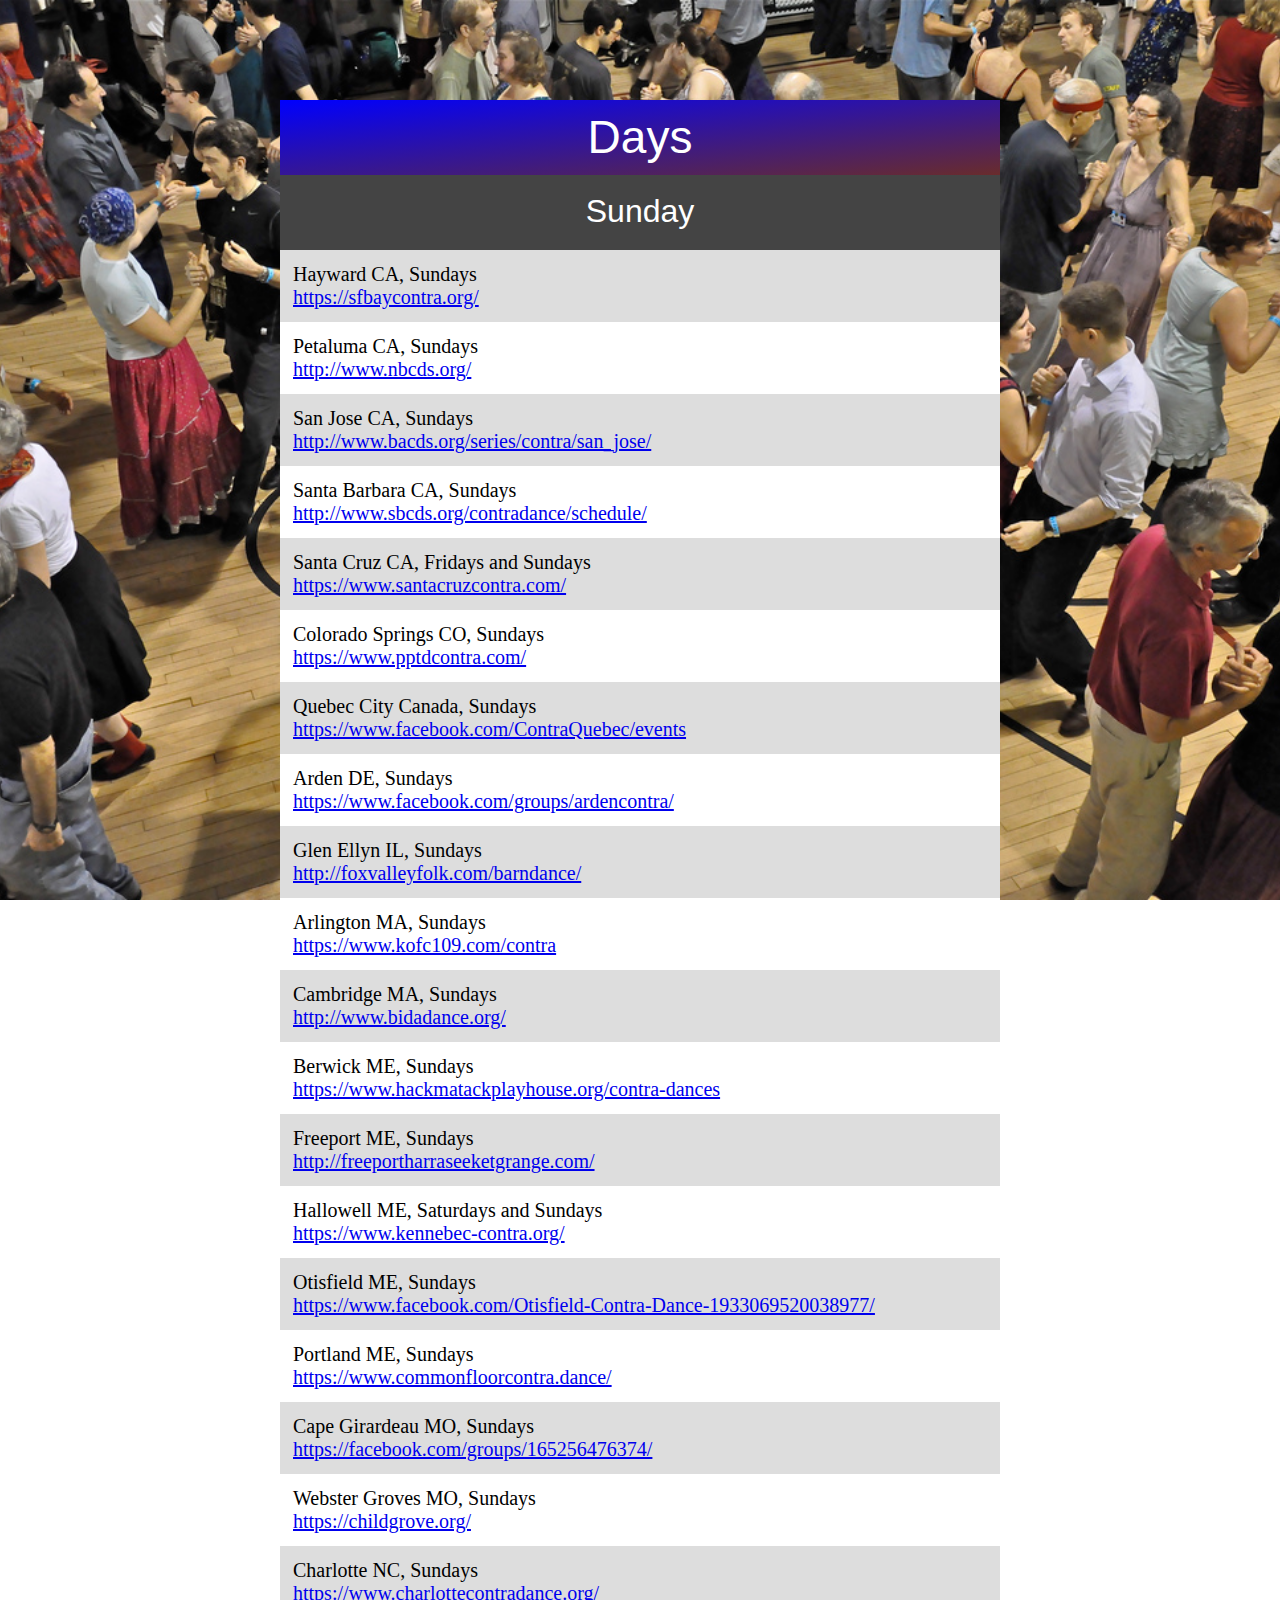
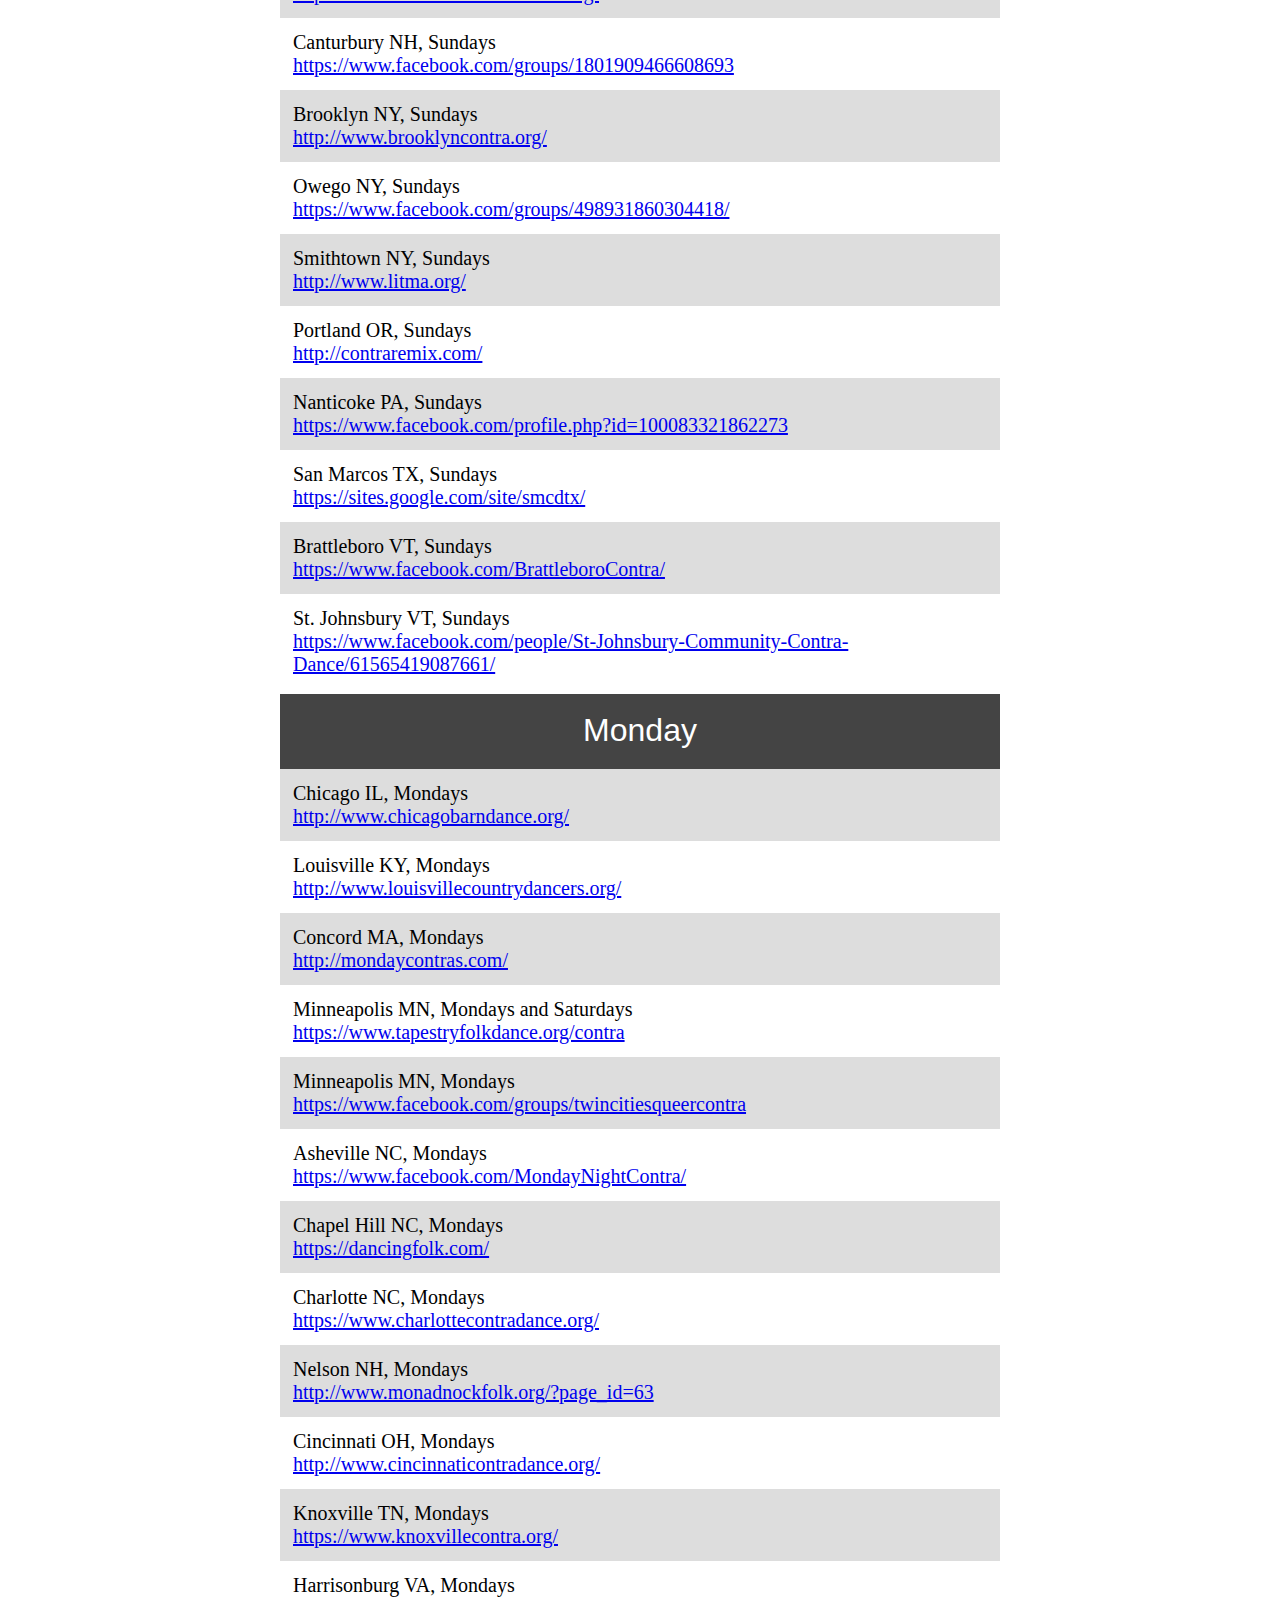
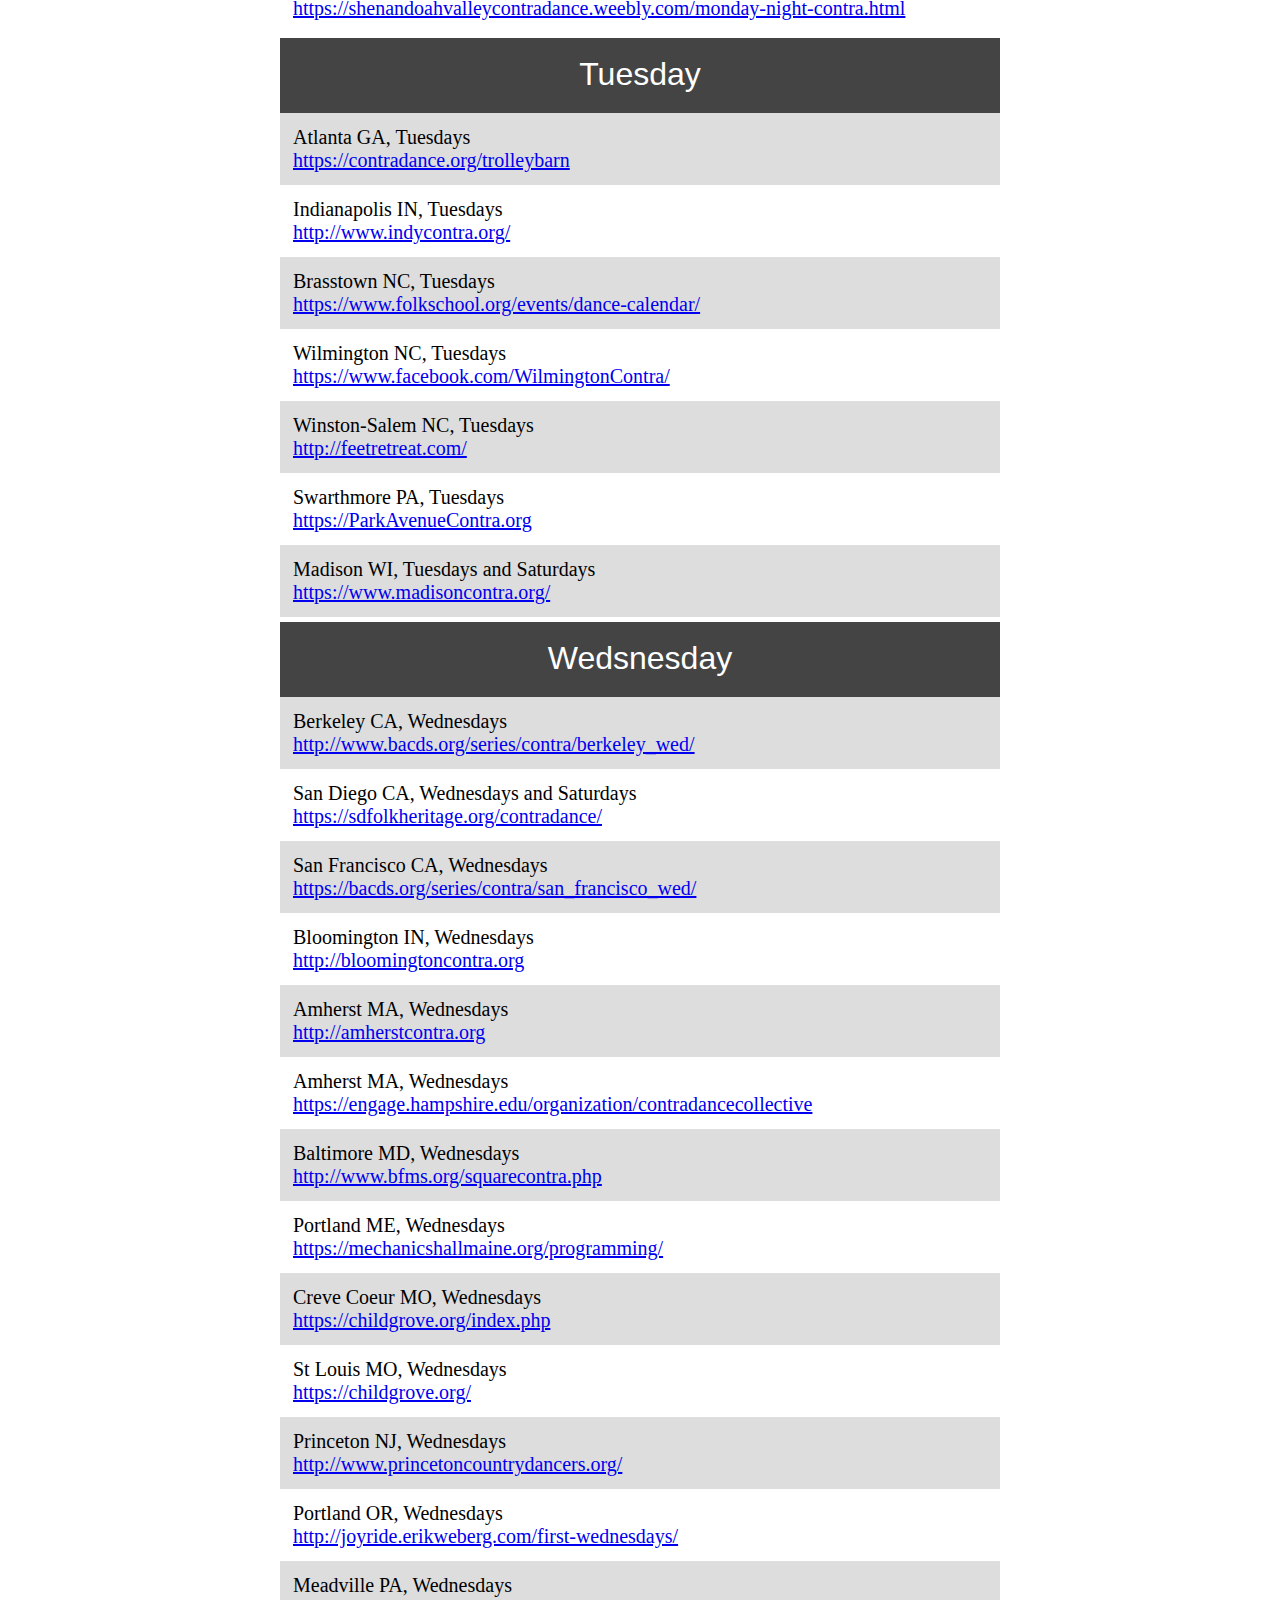
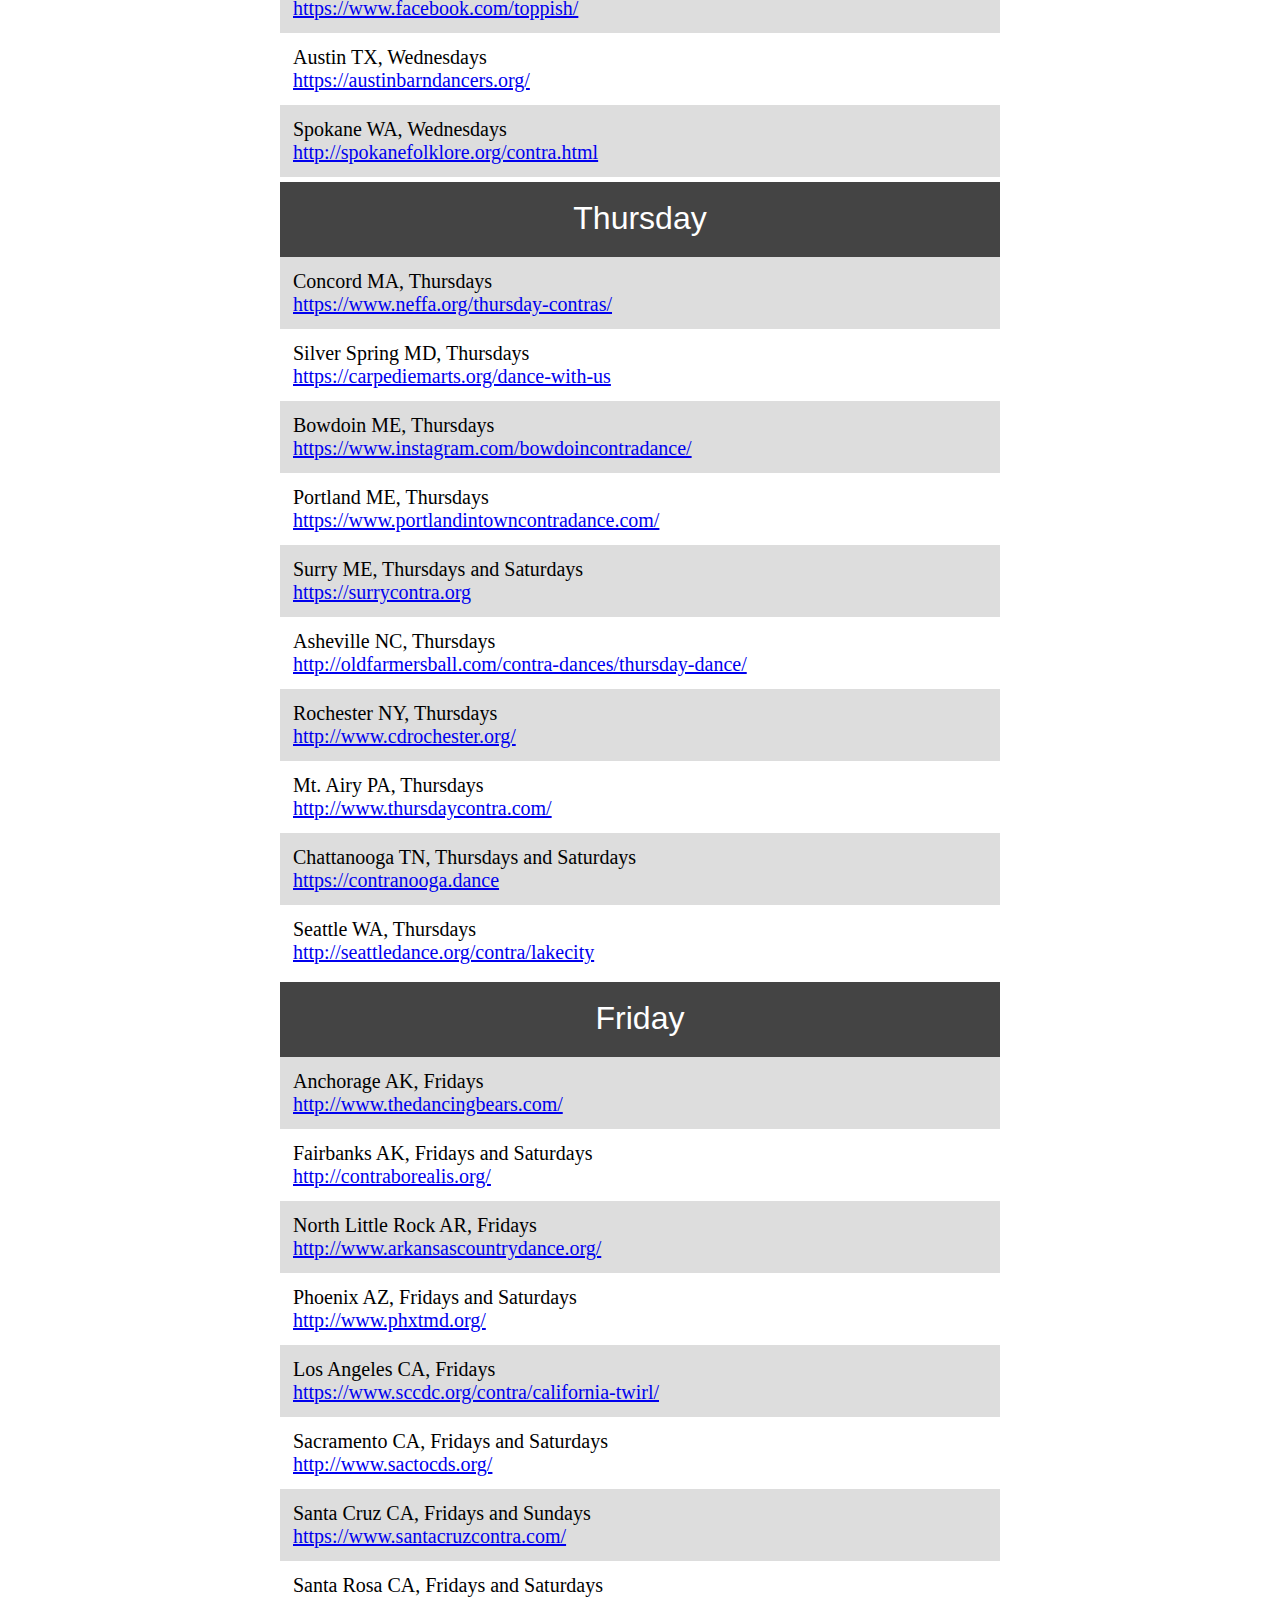
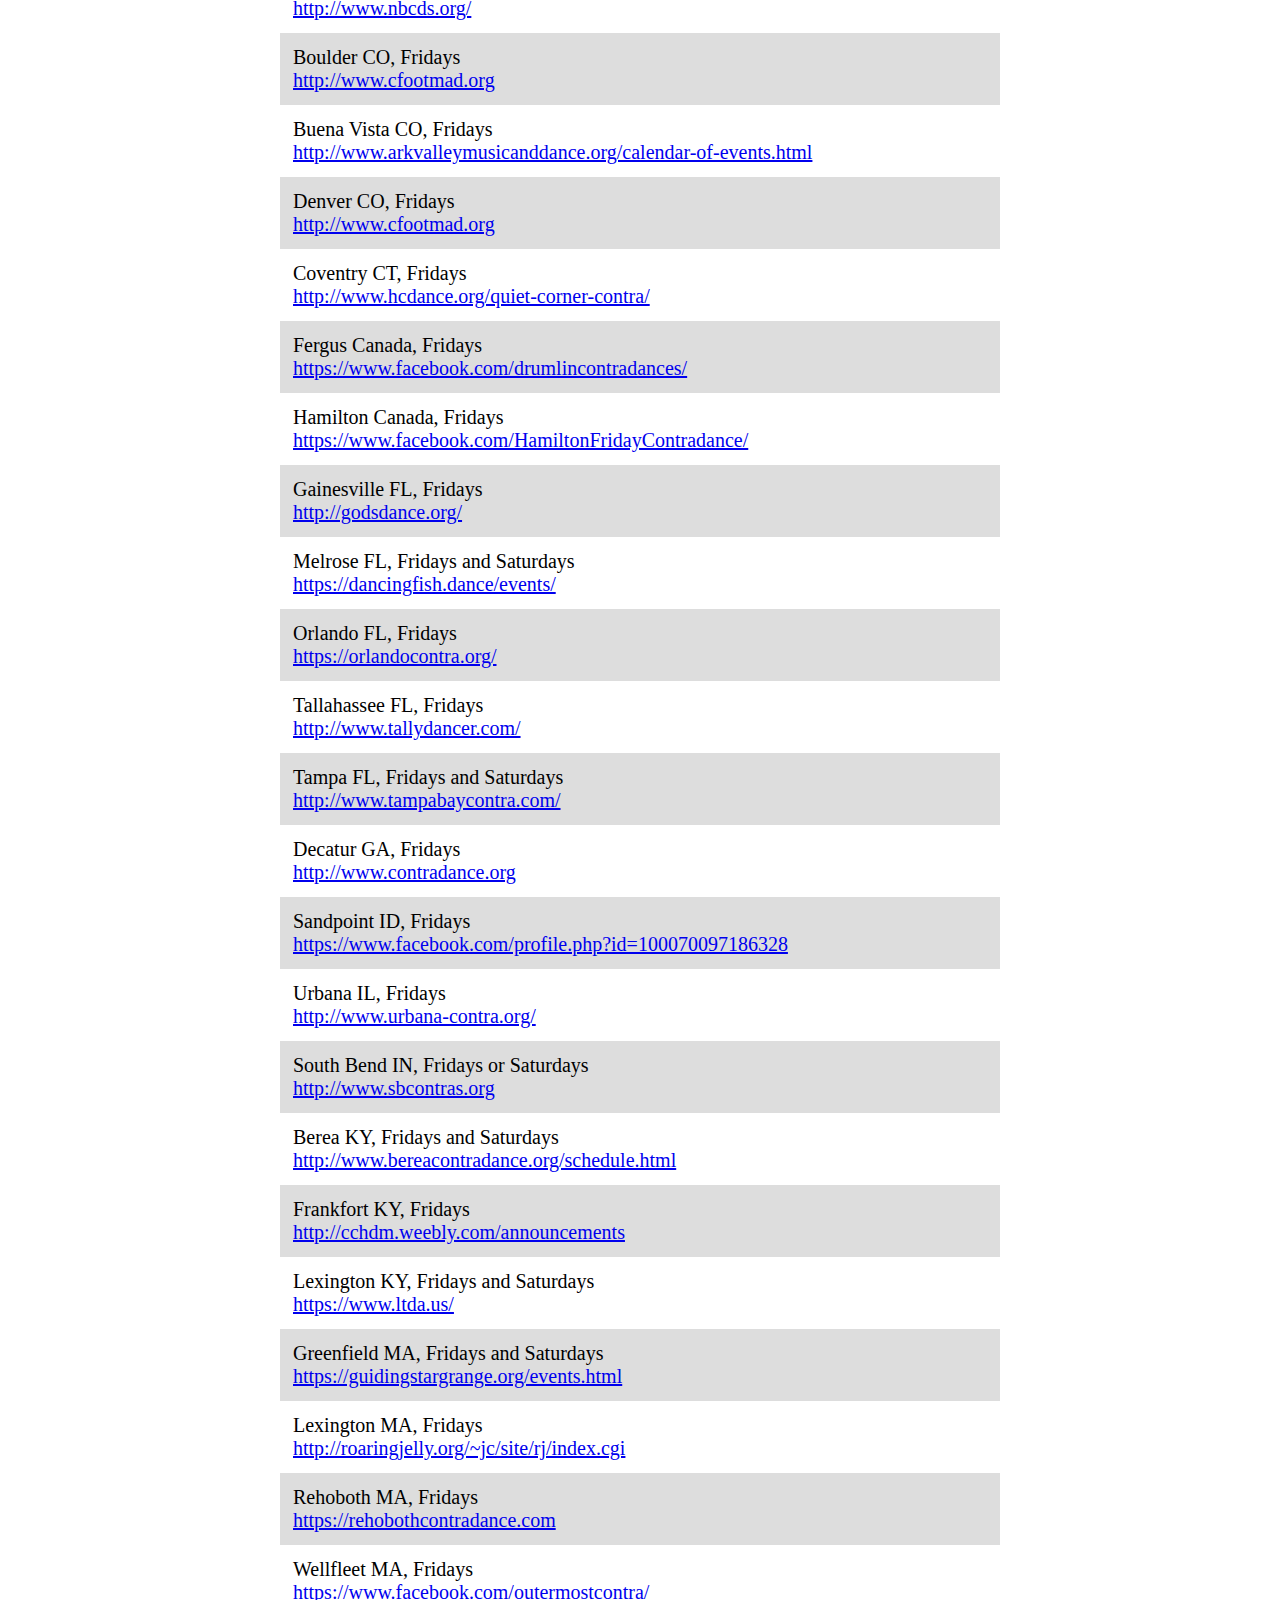
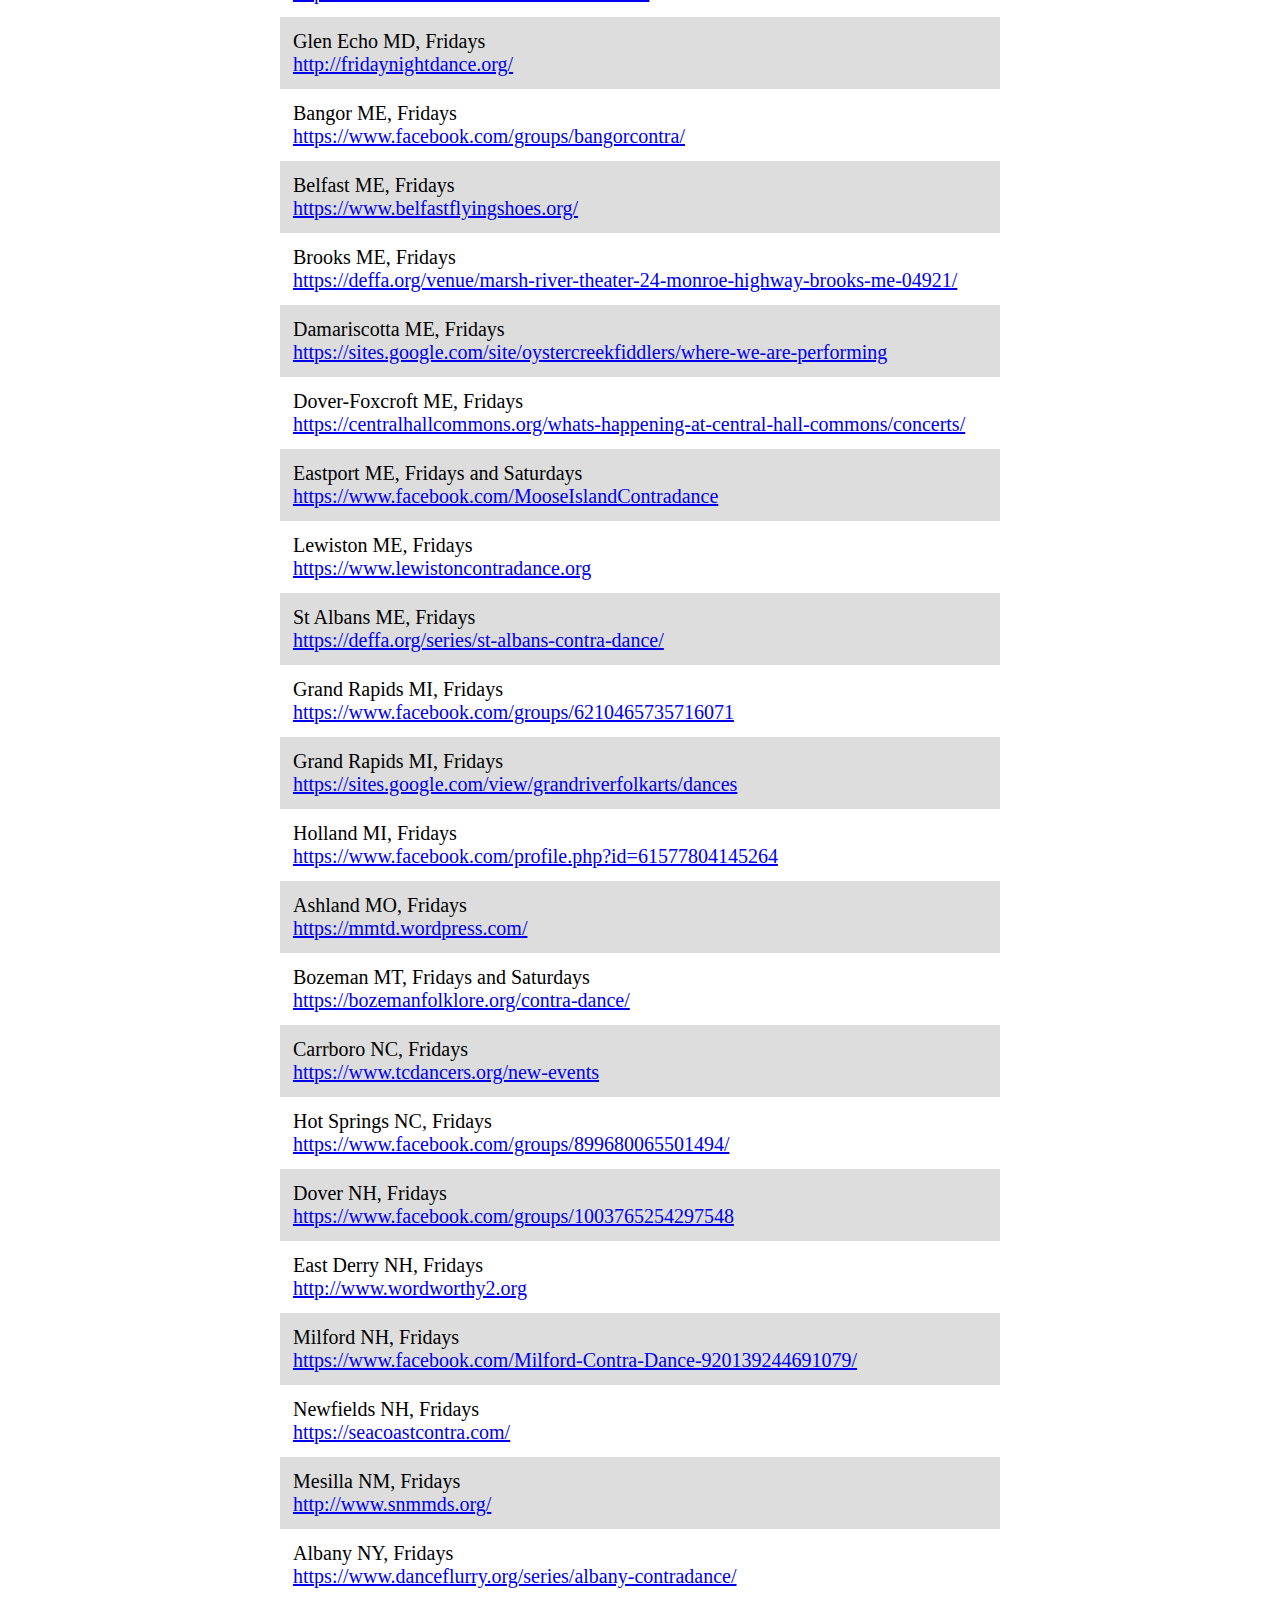
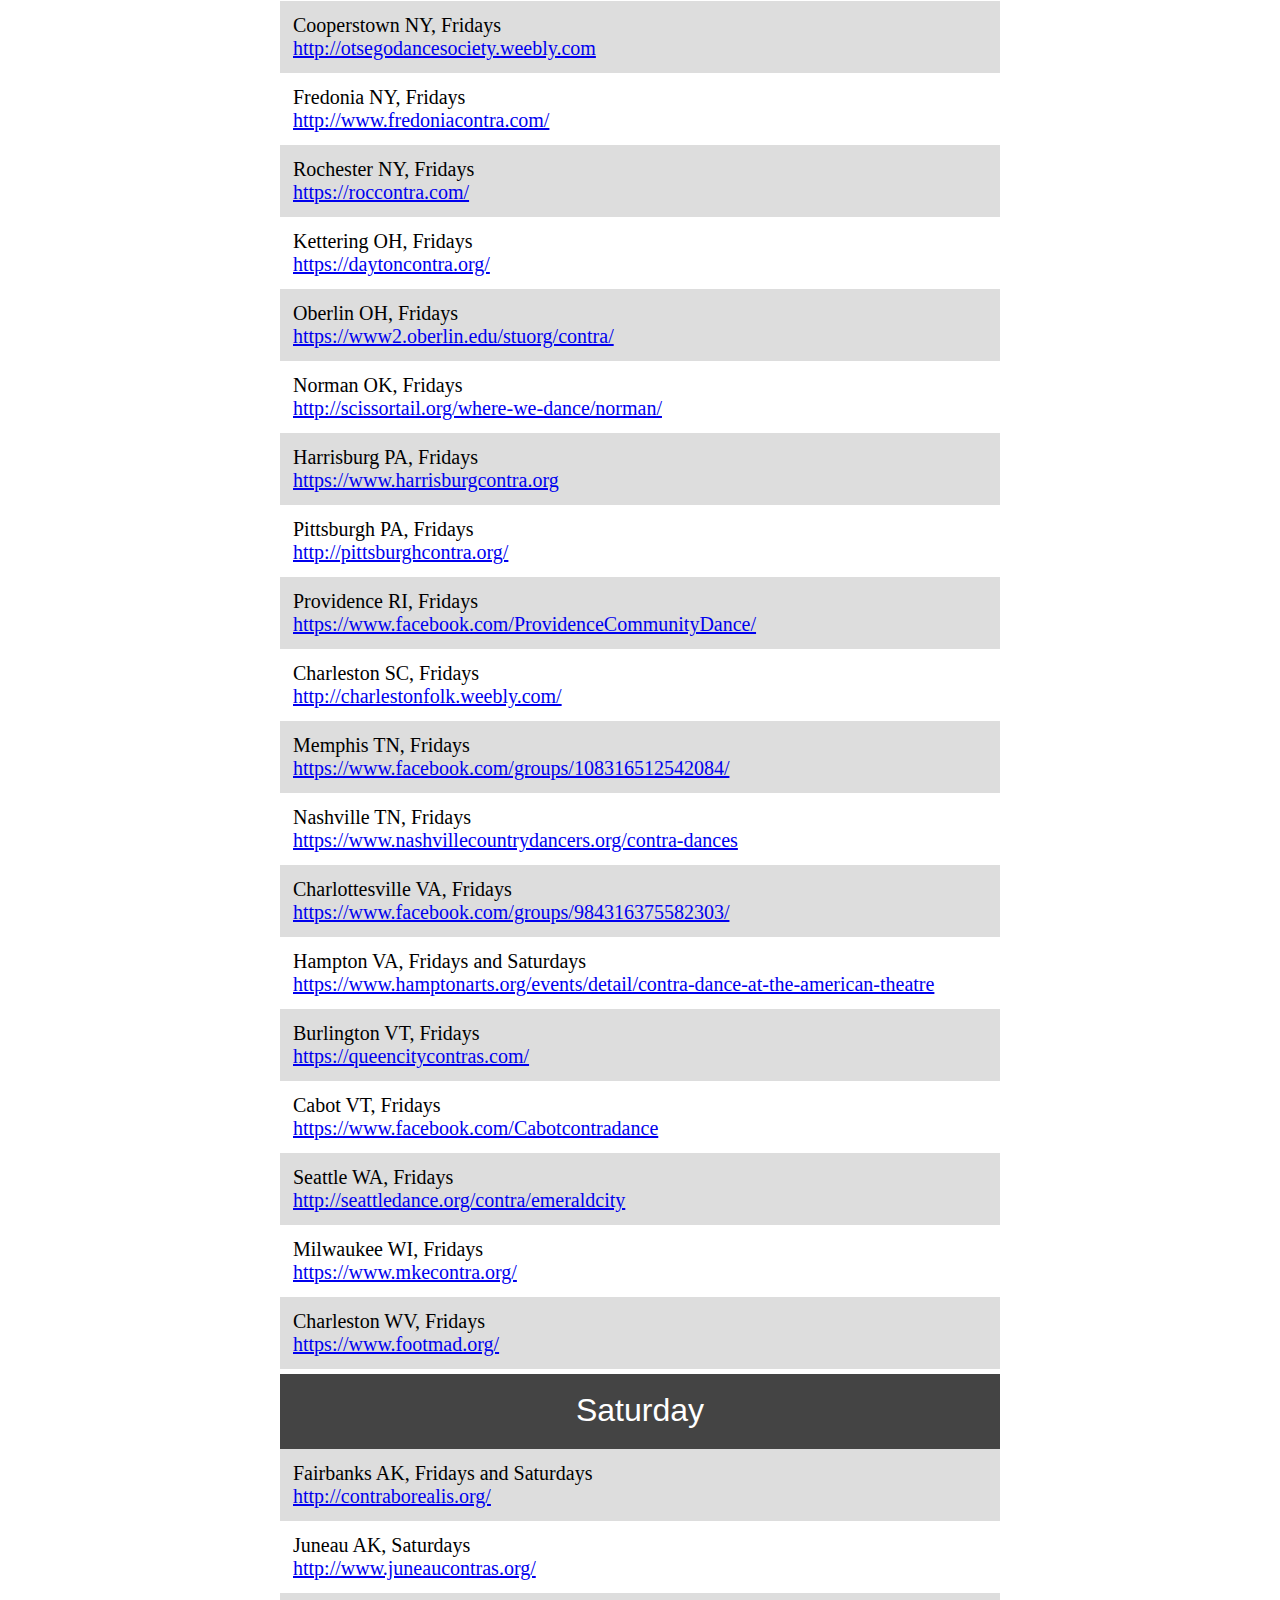
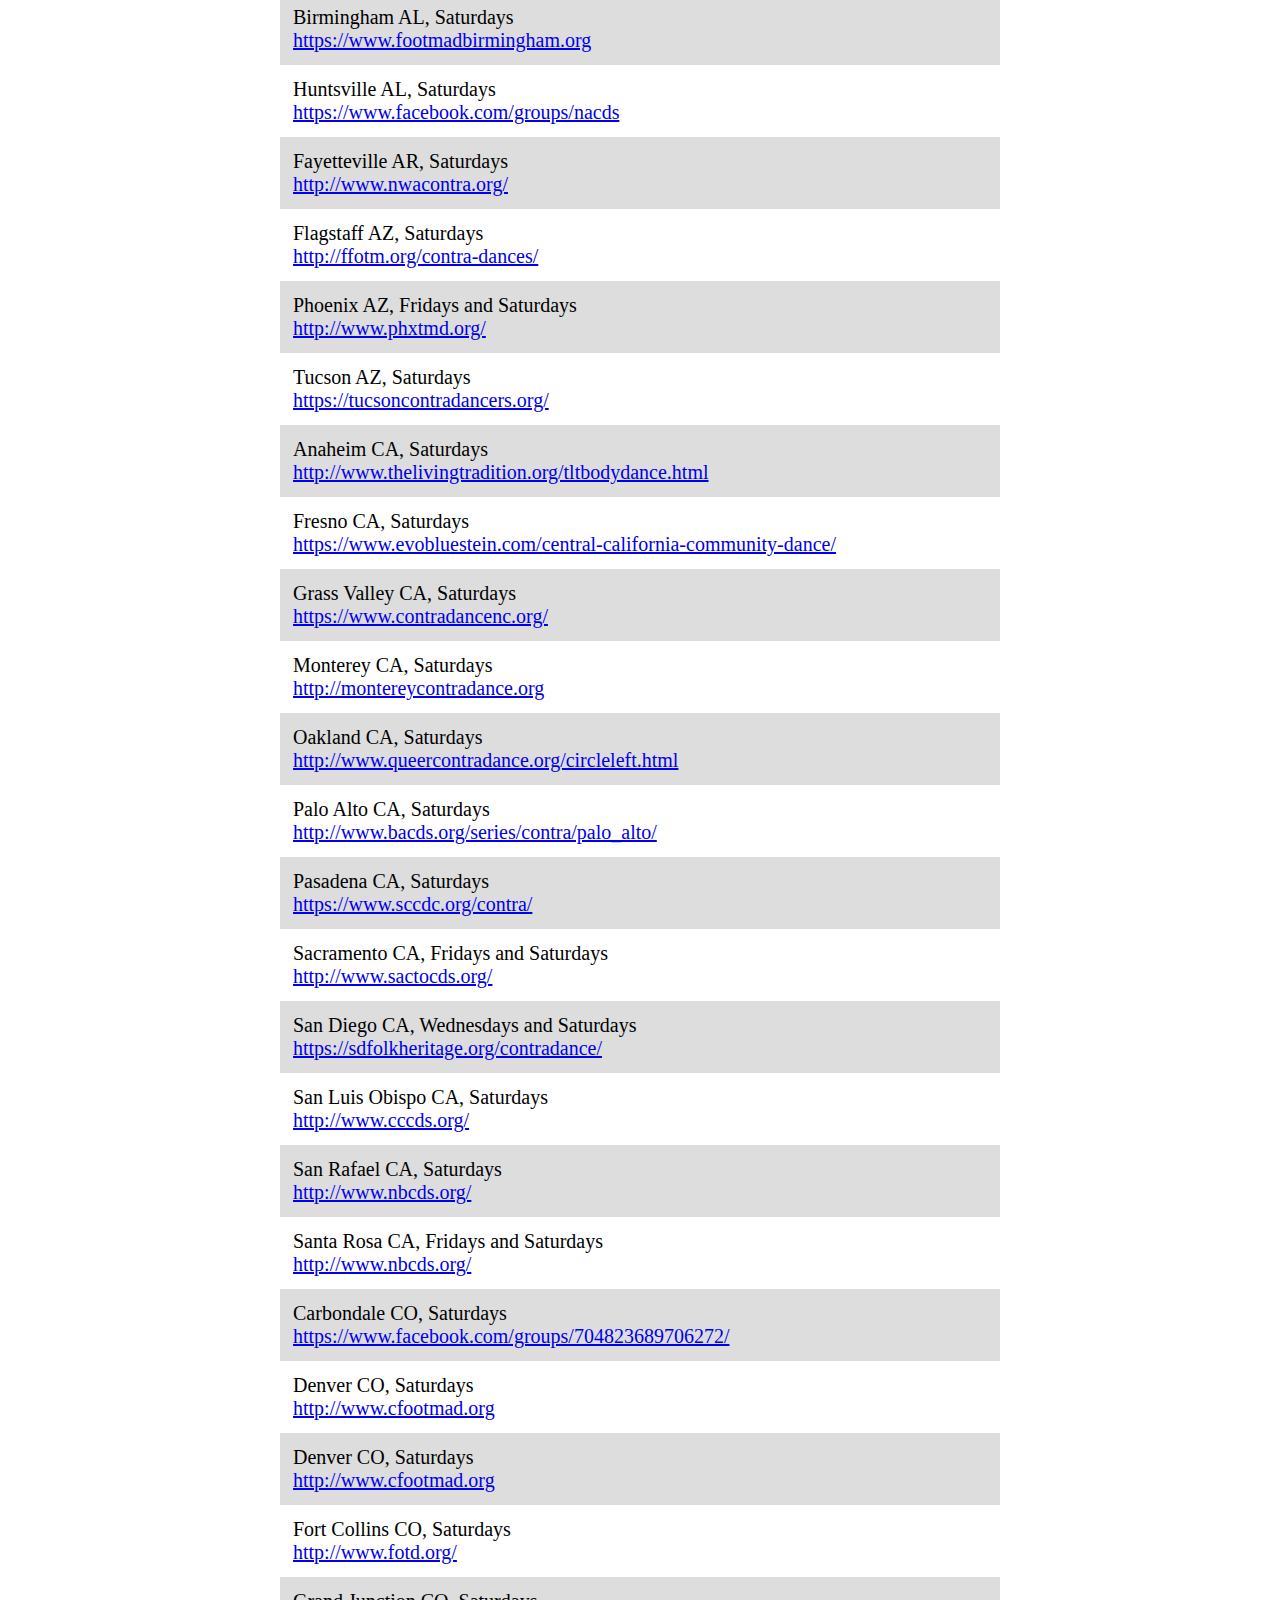
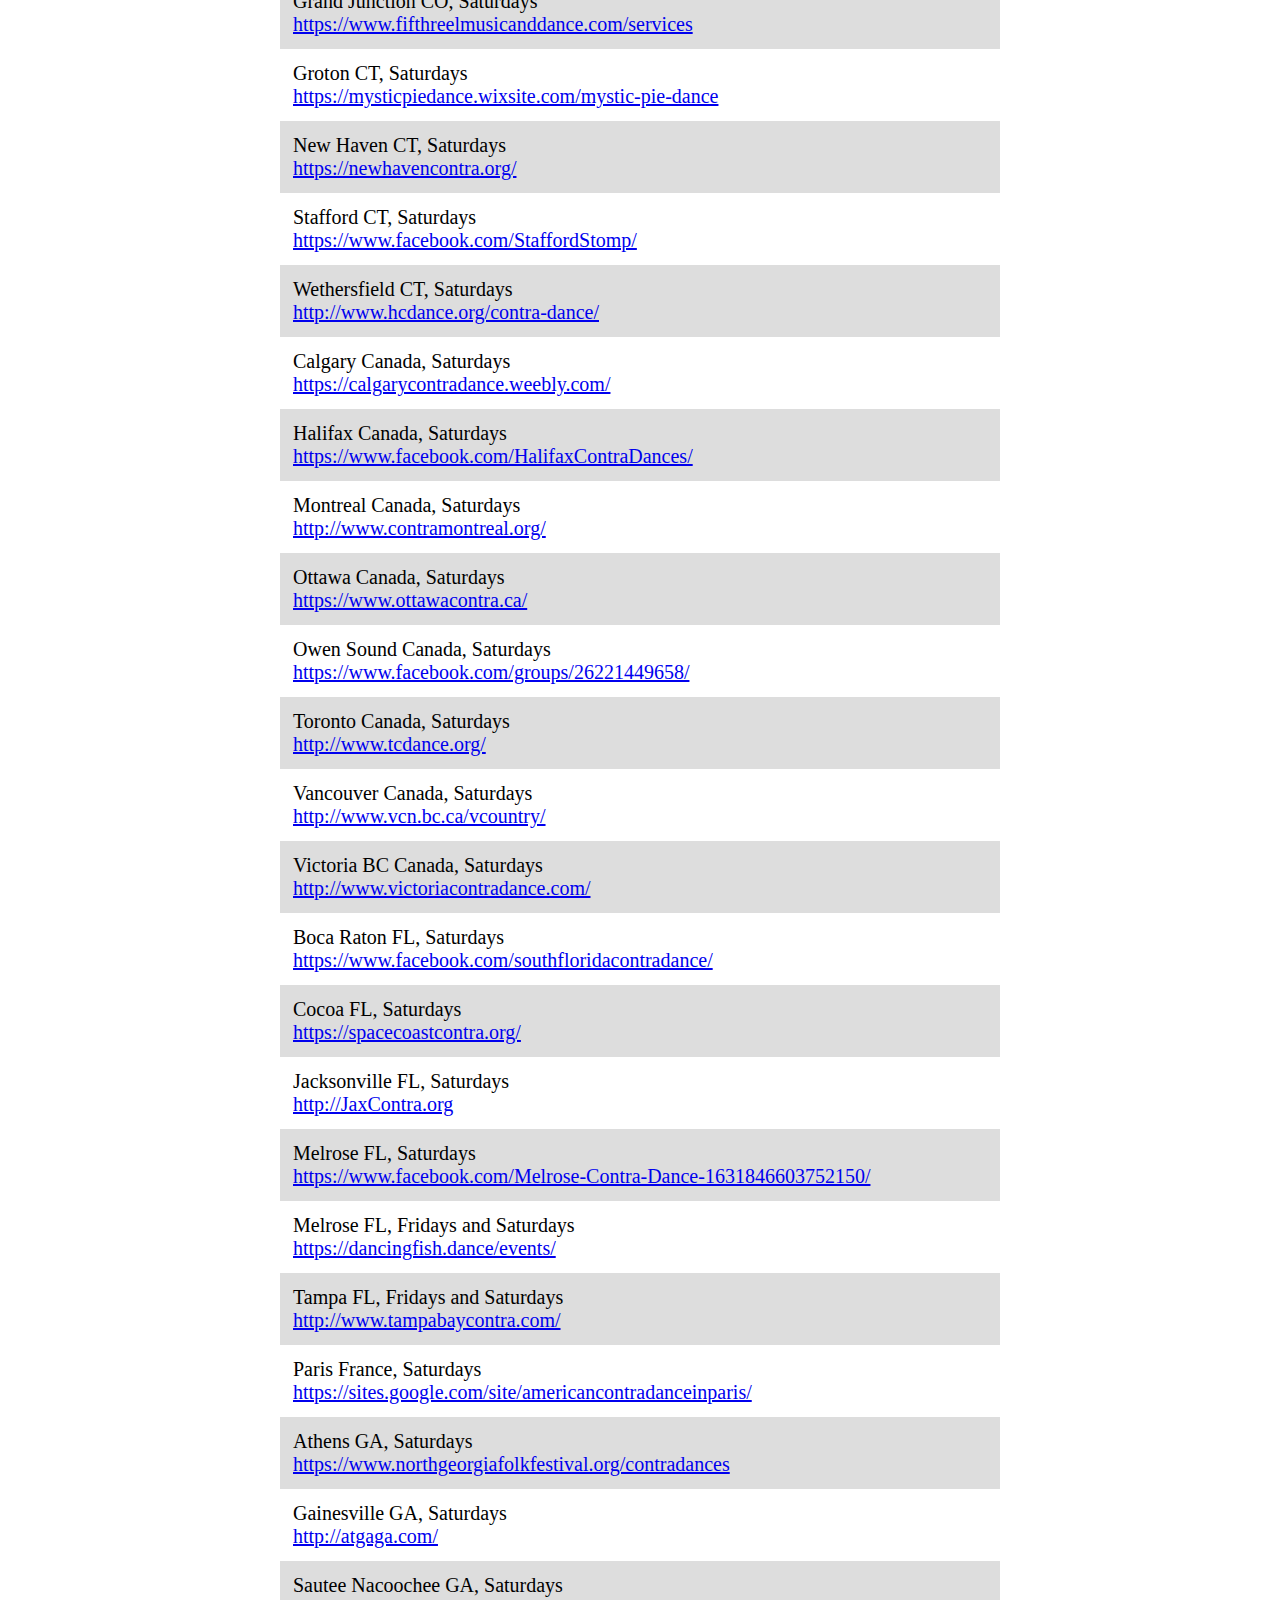
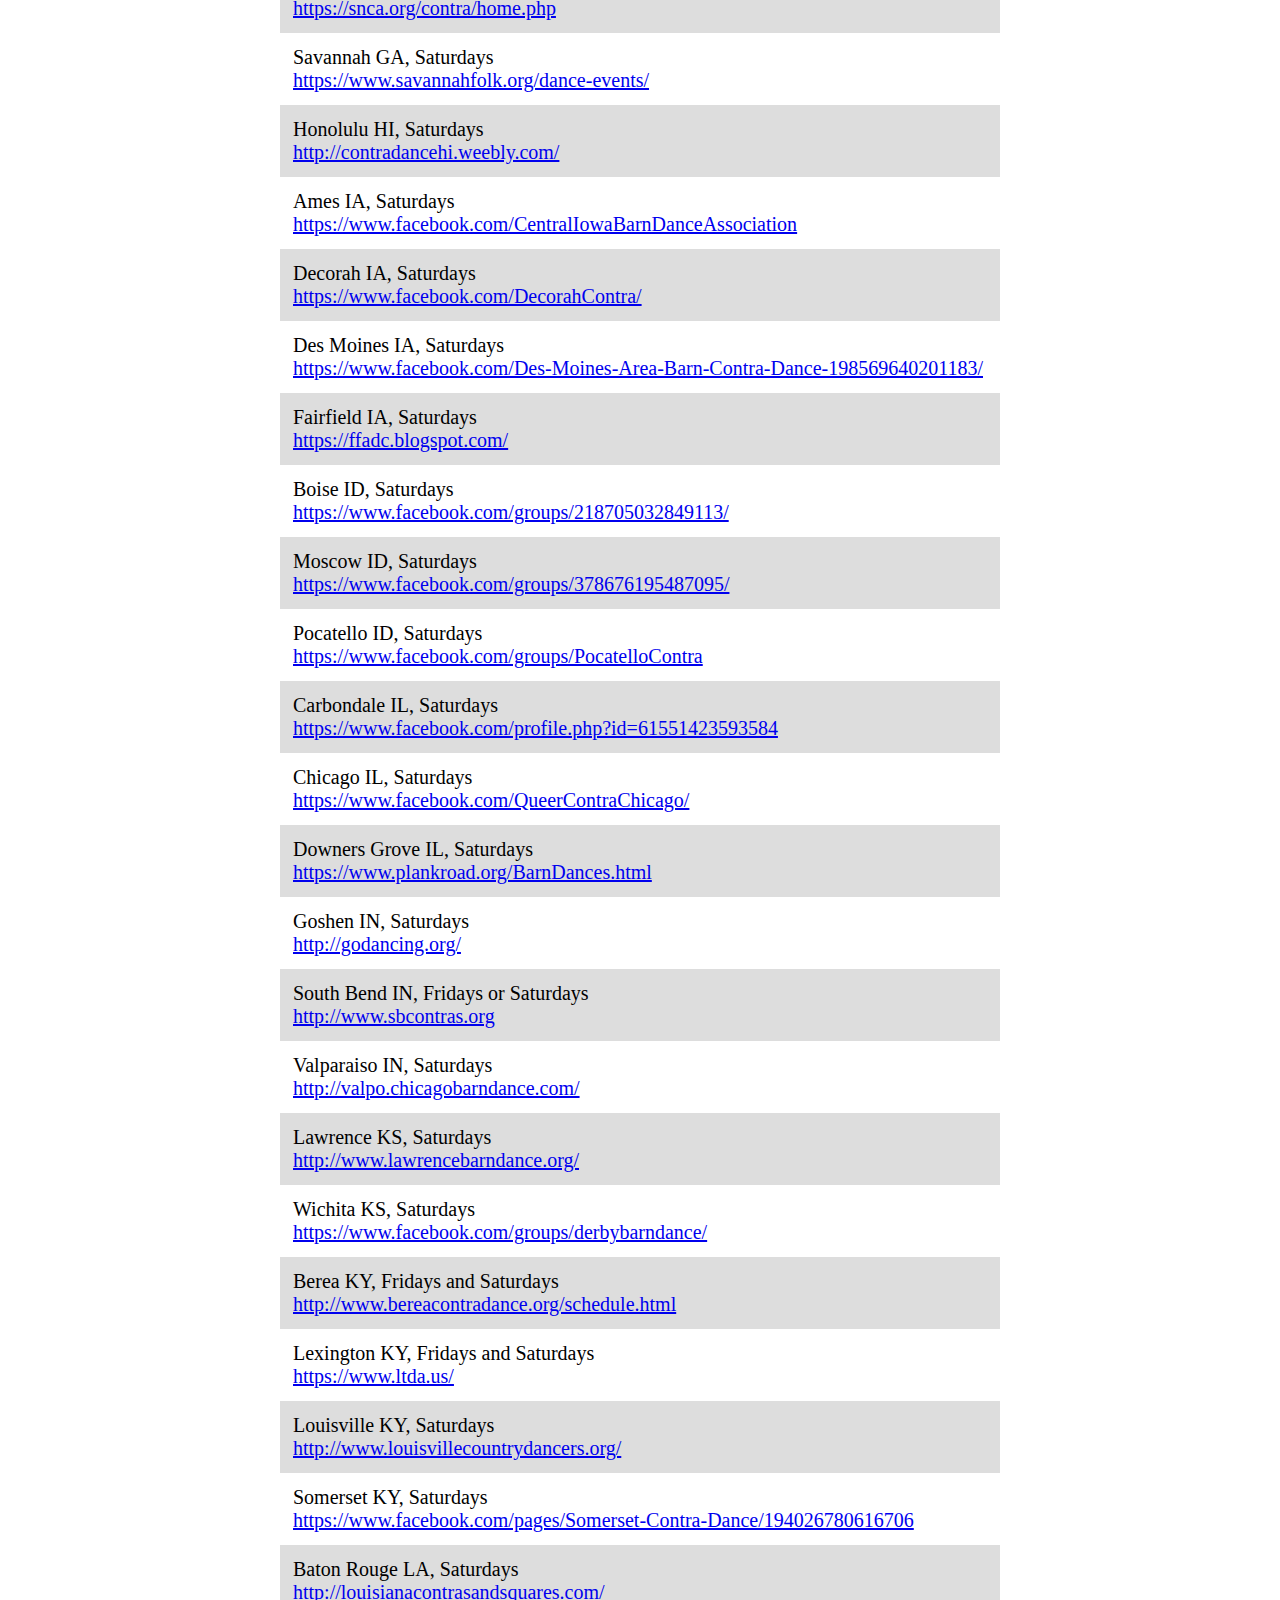
<file: list-by-day.html>
<!DOCTYPE html>
<html> <head>
<title>Try Contra Dancing</title>
<meta name="viewport" content="width=device-width, initial-scale=1">
<link rel="stylesheet" type="text/css" href="simple.css">
</head>

<style>
#content-inner {
  margin-top: 100px;
  background-color: white;
}
.day {
  padding-top: 18px;
  font-size: 32px;
  font-family: sans-serif;
  height: 75px;

  color: white;

  background: #444;
}

.dance {
  padding-left: 40px;
  width: 100%;
  font-size: 20px;
  padding: 3px;
  overflow: scroll;
}

.dance:nth-child(odd) {
  background-color: #DDD;
}

.dance-internal {
  margin: 10px;
}

.dances {
  padding-bottom: 5px;
}
</style>

<body>

<div id="wrap">
<div id="content">
<div id="content-inner">

<div id="title">
<center>Days</center>
</div>

<div class="day">
<center>Sunday</center>
</div>
<div class=dances id="sunday">
</div>

<div class="day">
<center>Monday</center>
</div>
<div class=dances id="monday">
</div>

<div class="day">
<center>Tuesday</center>
</div>
<div class=dances id="tuesday">
</div>

<div class="day">
<center>Wedsnesday</center>
</div>
<div class=dances id="wednesday">
</div>

<div class="day">
<center>Thursday</center>
</div>
<div class=dances id="thursday">
</div>

<div class="day">
<center>Friday</center>
</div>
<div class=dances id="friday">
</div>

<div class="day">
<center>Saturday</center>
</div>
<div class=dances id="saturday">
</div>


</div>
</div>
</div>

<a id=back href="about.html">
<div id="footer">
<center>back</center>
</div>
</a>

<script>
var sunday = document.getElementById("sunday");
var monday = document.getElementById("monday");
var tuesday = document.getElementById("tuesday");
var wednesday = document.getElementById("wednesday");
var thursday = document.getElementById("thursday");
var friday = document.getElementById("friday");
var saturday = document.getElementById("saturday");

document.body.onload = function() {
  fetch("dances_locs.json", function(response) {
    load_dances(JSON.parse(response));
  });
};

function fetch(url, callback) {
  var xhr = new XMLHttpRequest();
  xhr.onreadystatechange = function() {
    if (xhr.readyState==4 && xhr.status==200) {
      callback(xhr.responseText);
    }
  };
  xhr.open("GET",url,true);
  xhr.send();
}

function build_div(location, link, schedule) {
  var div = document.createElement("div");
  div.className = "dance";
  div.innerHTML = '<div class="dance-internal">'
                  + location + ', ' + schedule + '<br>'
                  + '<a href="' + link + '">' + link + '</a></div>';
  return div;
}
function add_dance(location, link, schedule, distance) {
  if (schedule.indexOf("Sunday") != -1) {
    sunday.appendChild(build_div(location, link, schedule));
  }
  if (schedule.indexOf("Monday") != -1) {
    monday.appendChild(build_div(location, link, schedule));
  }
  if (schedule.indexOf("Tuesday") != -1) {
    tuesday.appendChild(build_div(location, link, schedule));
  }
  if (schedule.indexOf("Wednesday") != -1) {
    wednesday.appendChild(build_div(location, link, schedule));
  }
  if (schedule.indexOf("Thursday") != -1) {
    thursday.appendChild(build_div(location, link, schedule));
  }
  if (schedule.indexOf("Friday") != -1) {
    friday.appendChild(build_div(location, link, schedule));
  }
  if (schedule.indexOf("Saturday") != -1) {
    saturday.appendChild(build_div(location, link, schedule));
  }
}

function load_dances(dance_locations) {
  dance_locations.sort(function(a, b) {
    var loc_a = a.city;
    var loc_b = b.city;

    var state_a = loc_a.split(" ")[loc_a.split(" ").length-1];
    var state_b = loc_b.split(" ")[loc_b.split(" ").length-1];

    var c_a = [state_a, loc_a, a];
    var c_b = [state_b, loc_b, b];
    if (c_a < c_b) {
      return -1;
    } else if (c_a == c_b) {
      return 0;
    } else {
      return 1;
    }
  });
  for (var i = 0 ; i < dance_locations.length ; i++) {
    add_dance(dance_locations[i].city,
              dance_locations[i].url,
              dance_locations[i].weekdays,
              "");
  }
}

(function(i,s,o,g,r,a,m){i['GoogleAnalyticsObject']=r;i[r]=i[r]||function(){
(i[r].q=i[r].q||[]).push(arguments)},i[r].l=1*new Date();a=s.createElement(o),
m=s.getElementsByTagName(o)[0];a.async=1;a.src=g;m.parentNode.insertBefore(a,m)
})(window,document,'script','//www.google-analytics.com/analytics.js','ga');
ga('create', 'UA-45031405-1', 'trycontra.com');
ga('send', 'pageview');
</script>

</body> </html>
</file>
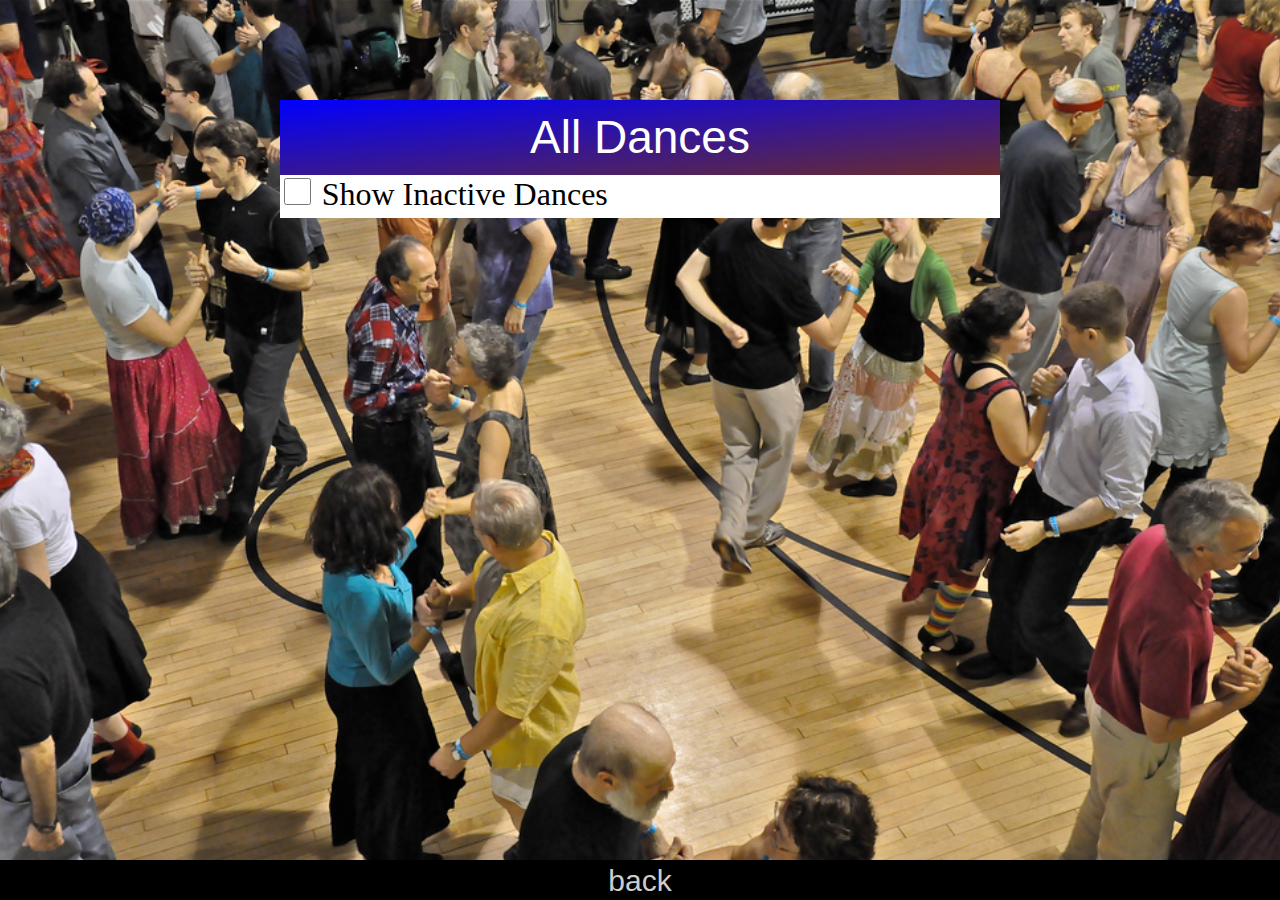
<file: list.html>
<!DOCTYPE html>
<html> <head>
<title>Try Contra Dancing</title>
<meta name="viewport" content="width=device-width, initial-scale=1">
<link rel="stylesheet" type="text/css" href="simple.css">
</head>

<style>
.dance {
  padding-left: 40px;
  width: 100%;
  font-size: 20px;
  padding: 3px;
  overflow: scroll;
}

.dance:nth-child(odd) {
  background-color: #DDD;
}

.dance-internal {
  margin: 10px;
}

#dances {
  padding-bottom: 5px;
}

#activity {
  font-size: 200%;
}
input[type=checkbox] {
  width: 2em;
  height: 2em;
}
</style>

<body>

<div id="wrap">
<div id="content">
<div id="content-inner">

<div id="title">
<center>All Dances</center>
</div>

<div id=activity>
<input id=show_inactive type=checkbox> <label for=show_inactive>Show Inactive Dances</label>
</div>

<div id="dances">
</div>

</div>
</div>
</div>

<a id=back href="about.html"><div id="footer"><center>back</center></div></a>

<script>
var dances = document.getElementById("dances");

function reload() {
  while (dances.firstChild) {
    dances.removeChild(dances.firstChild);
  }
  fetch("dances_locs.json", function(response) {
    load_dances(JSON.parse(response));
  });
}

document.body.onload = reload;
show_inactive.onclick = reload;

function fetch(url, callback) {
  var xhr = new XMLHttpRequest();
  xhr.onreadystatechange = function() {
    if (xhr.readyState==4 && xhr.status==200) {
      callback(xhr.responseText);
    }
  };
  xhr.open("GET",url,true);
  xhr.send();
}

function add_dance(location, link, schedule, active) {
  if (!active && !show_inactive.checked) return;
  
  var div = document.createElement("div");
  div.className = "dance";
  var act = "";
  if (show_inactive.checked) {
    act = active ? "Active" : "<i>Likely Inactive</i>";
    act += "<br>";
  }
  div.innerHTML = '<div class="dance-internal">'
                  + location + ', ' + schedule + '<br>'
                  + act
                  + '<a href="' + link + '">' + link + '</a></div>';
  dances.appendChild(div);
}

function load_dances(dance_locations) {
  dance_locations.sort(function(a, b) {
    var loc_a = a[1];
    var loc_b = b[1];

    var state_a = loc_a.split(" ")[loc_a.split(" ").length-1];
    var state_b = loc_b.split(" ")[loc_b.split(" ").length-1];

    var c_a = [state_a, loc_a, a];
    var c_b = [state_b, loc_b, b];
    if (c_a < c_b) {
      return -1;
    } else if (c_a == c_b) {
      return 0;
    } else {
      return 1;
    }
  });
  for (var i = 0 ; i < dance_locations.length ; i++) {
    add_dance(dance_locations[i][1],
              dance_locations[i][0],
              dance_locations[i][2],
              dance_locations[i][6]);
  }
}

(function(i,s,o,g,r,a,m){i['GoogleAnalyticsObject']=r;i[r]=i[r]||function(){
(i[r].q=i[r].q||[]).push(arguments)},i[r].l=1*new Date();a=s.createElement(o),
m=s.getElementsByTagName(o)[0];a.async=1;a.src=g;m.parentNode.insertBefore(a,m)
})(window,document,'script','//www.google-analytics.com/analytics.js','ga');
ga('create', 'UA-45031405-1', 'trycontra.com');
ga('send', 'pageview');
</script>

</body> </html>
</file>
<file: simple.css>
body {
  background: url(background.jpg) no-repeat center center fixed;
  background-size: cover;

  margin: 0;
  padding: 0;
}

* { box-sizing: border-box; }

#content {
  width: 90%;
  margin: auto;
  padding: 0;
}

@media screen and (min-width: 800px) {
  #content {
    width: 720px;
  }
}

#content-inner {
  margin-top: 100px;
  background-color: white;
}

#title {
  padding-top: 10px;
  font-size: 46px;
  font-family: sans-serif;
  height: 75px;

  color: white;

  background: #692C2C;
  background-image: linear-gradient(to bottom right, #0000FF 0%, #692C2C 100%);
}

.note {
  padding: 1em;
  font-style: italic;
}

.dance {
  padding-left: 40px;
  width: 100%;
  font-size: 20px;
  padding: 3px;
  overflow: scroll;
}

.dance:nth-child(odd) {
  background-color: #DDD;
}

.dance-internal {
  margin: 10px;
}

#dances {
  padding-bottom: 5px;
}

html, body {height: 100%;}

#wrap {
  min-height: 100%;
}

#content {
  overflow:auto;
  padding-bottom: 40px;
}  /* must be same height as the footer */

#footer {
  position: relative;
  margin-top: -40px; /* negative value of footer height */
  padding: 0px;
  height: 40px;
  padding-top: 4px;
  clear:both;
  background-color: black;
  font-size: 30px;
  font-family: sans-serif;
}

#back:link {text-decoration: none; color: #CCC}
#back:visited {text-decoration: none; color: #CCC}
#back:active {text-decoration: none; color: #CCC}
#back:hover {text-decoration: underline; color: #CCC}
</file>
